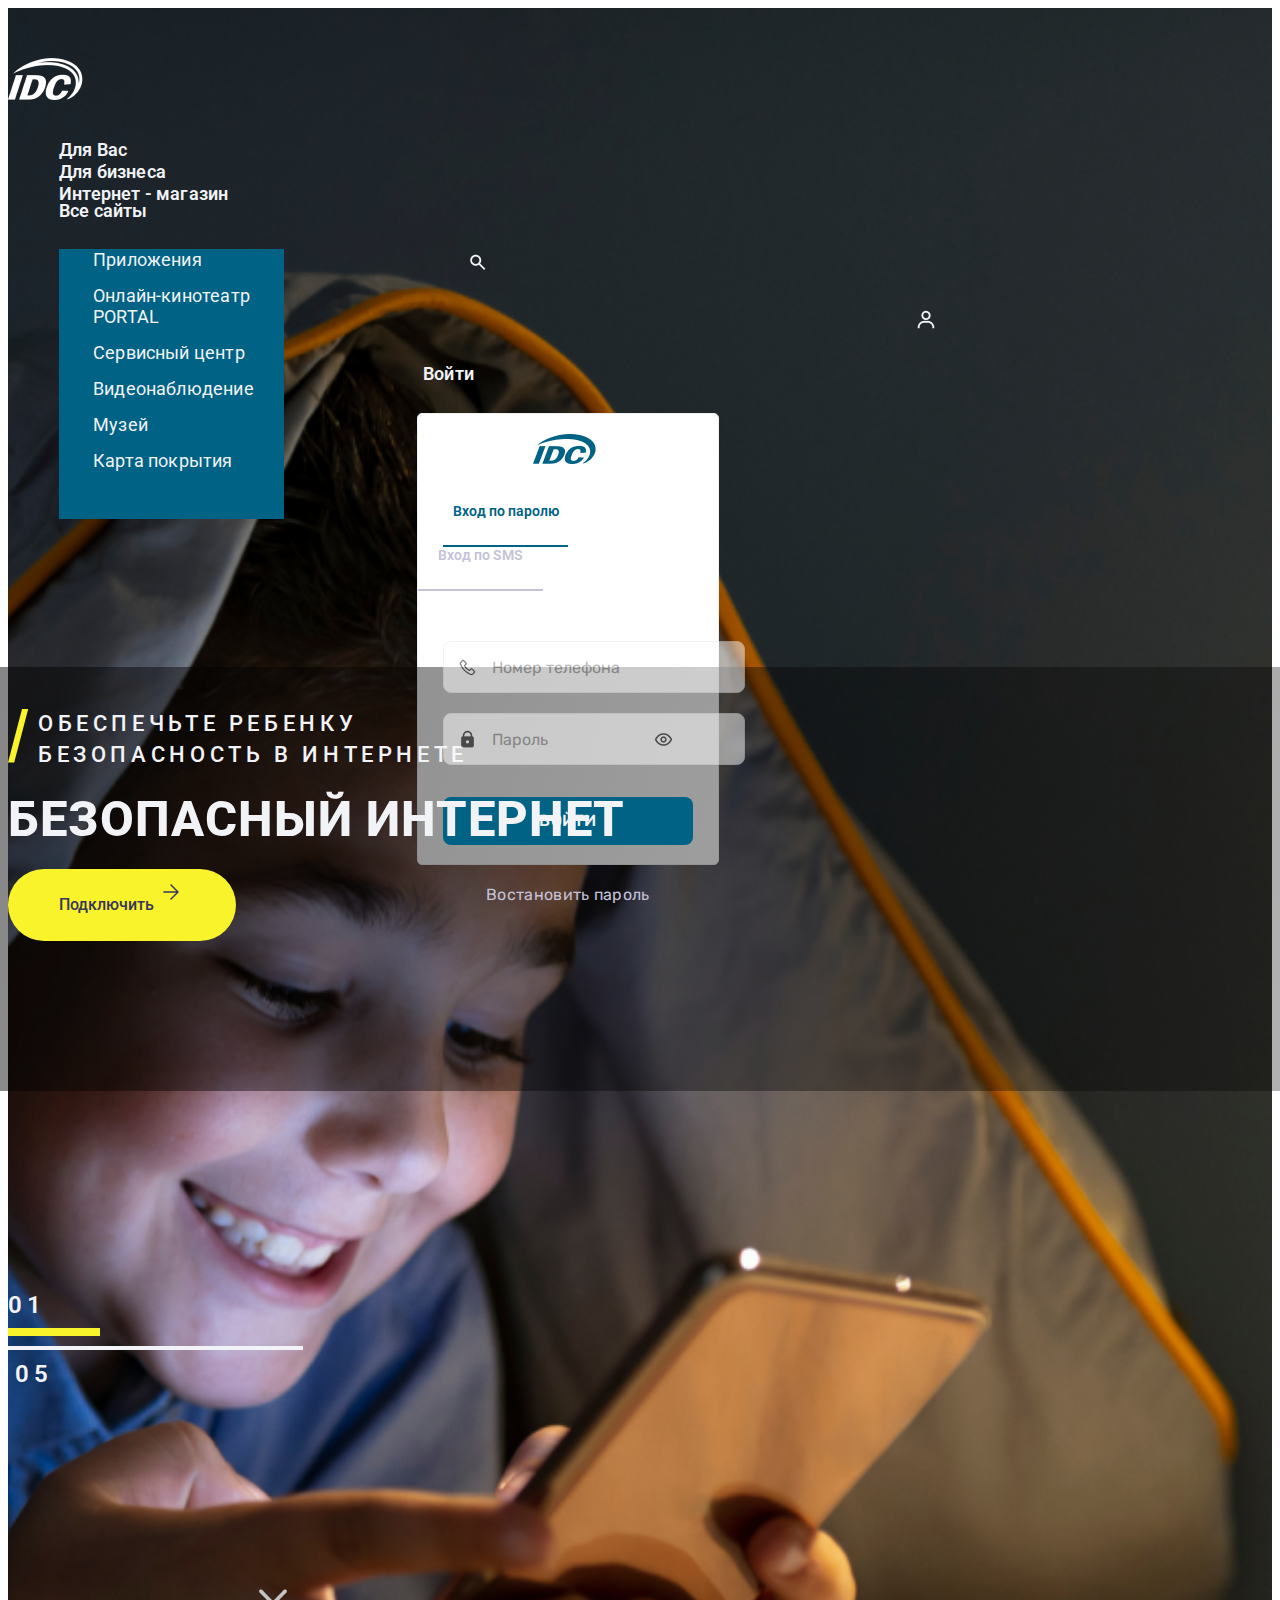
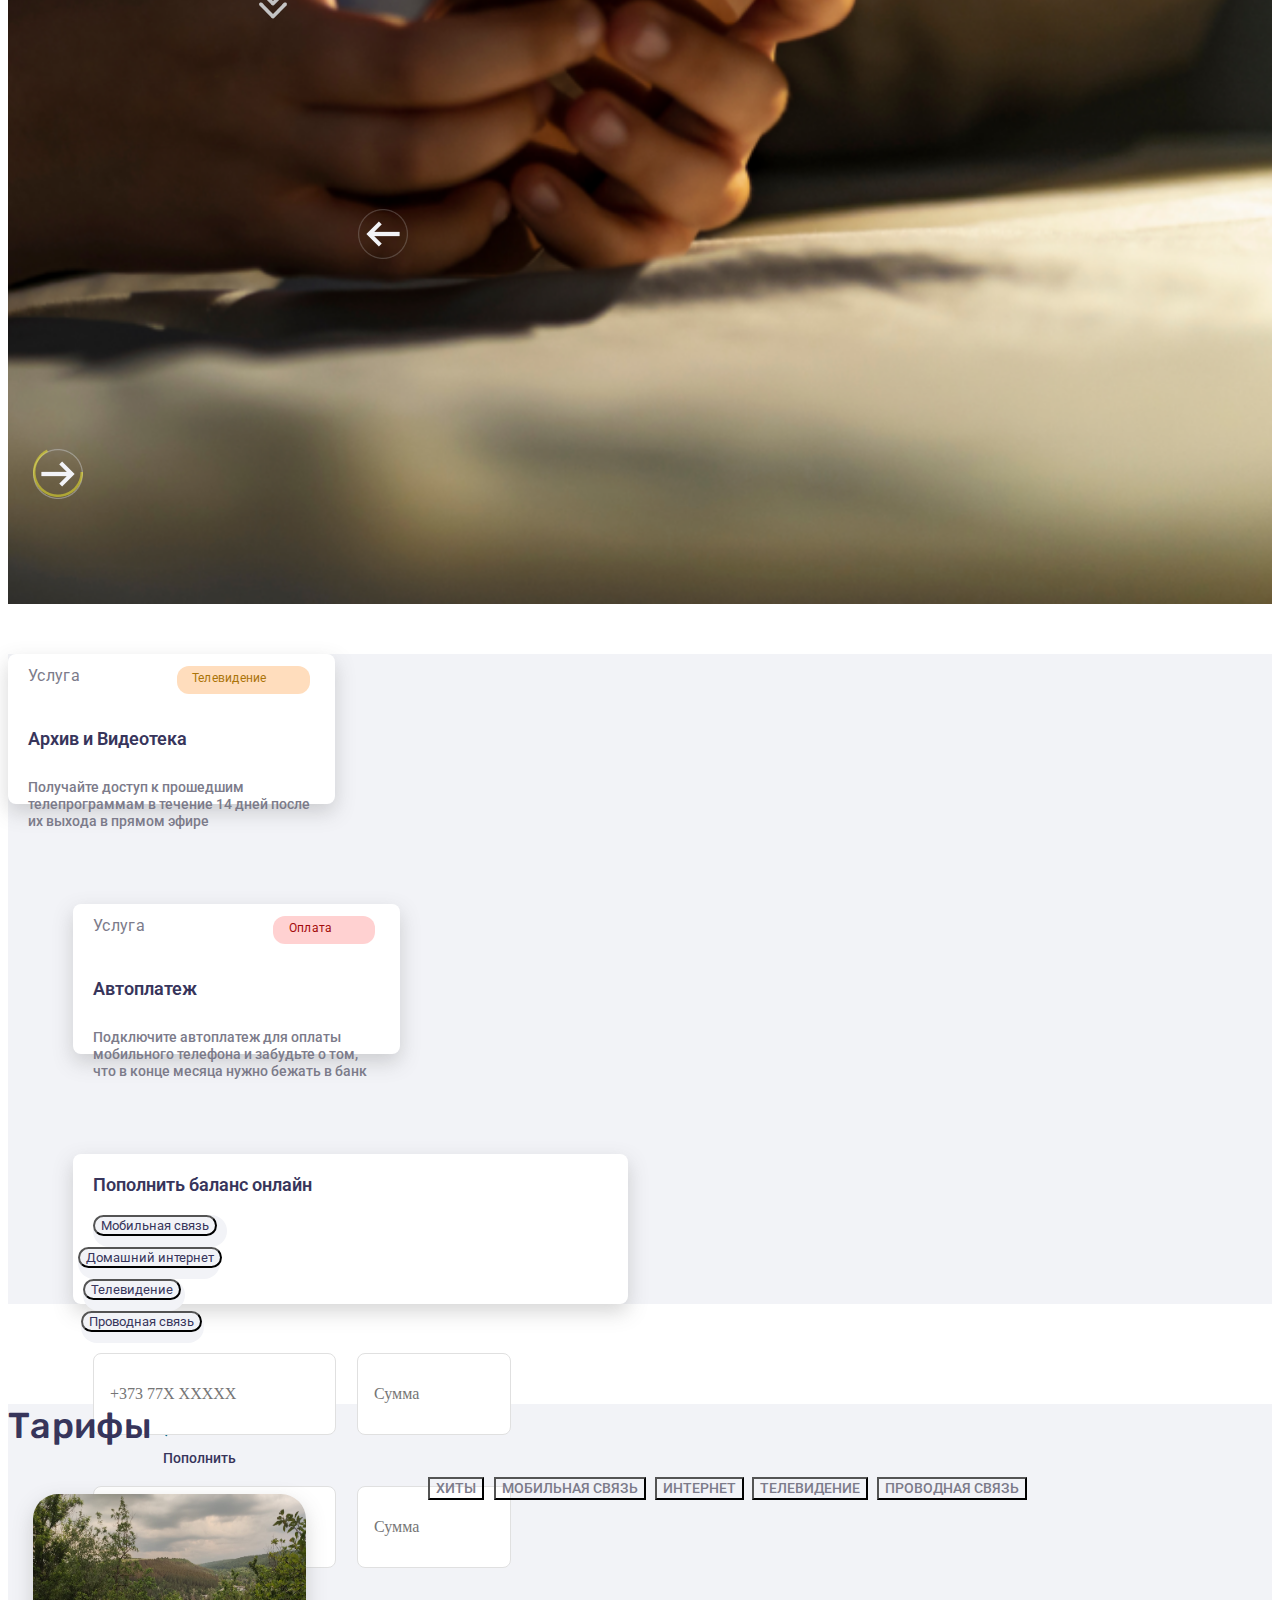
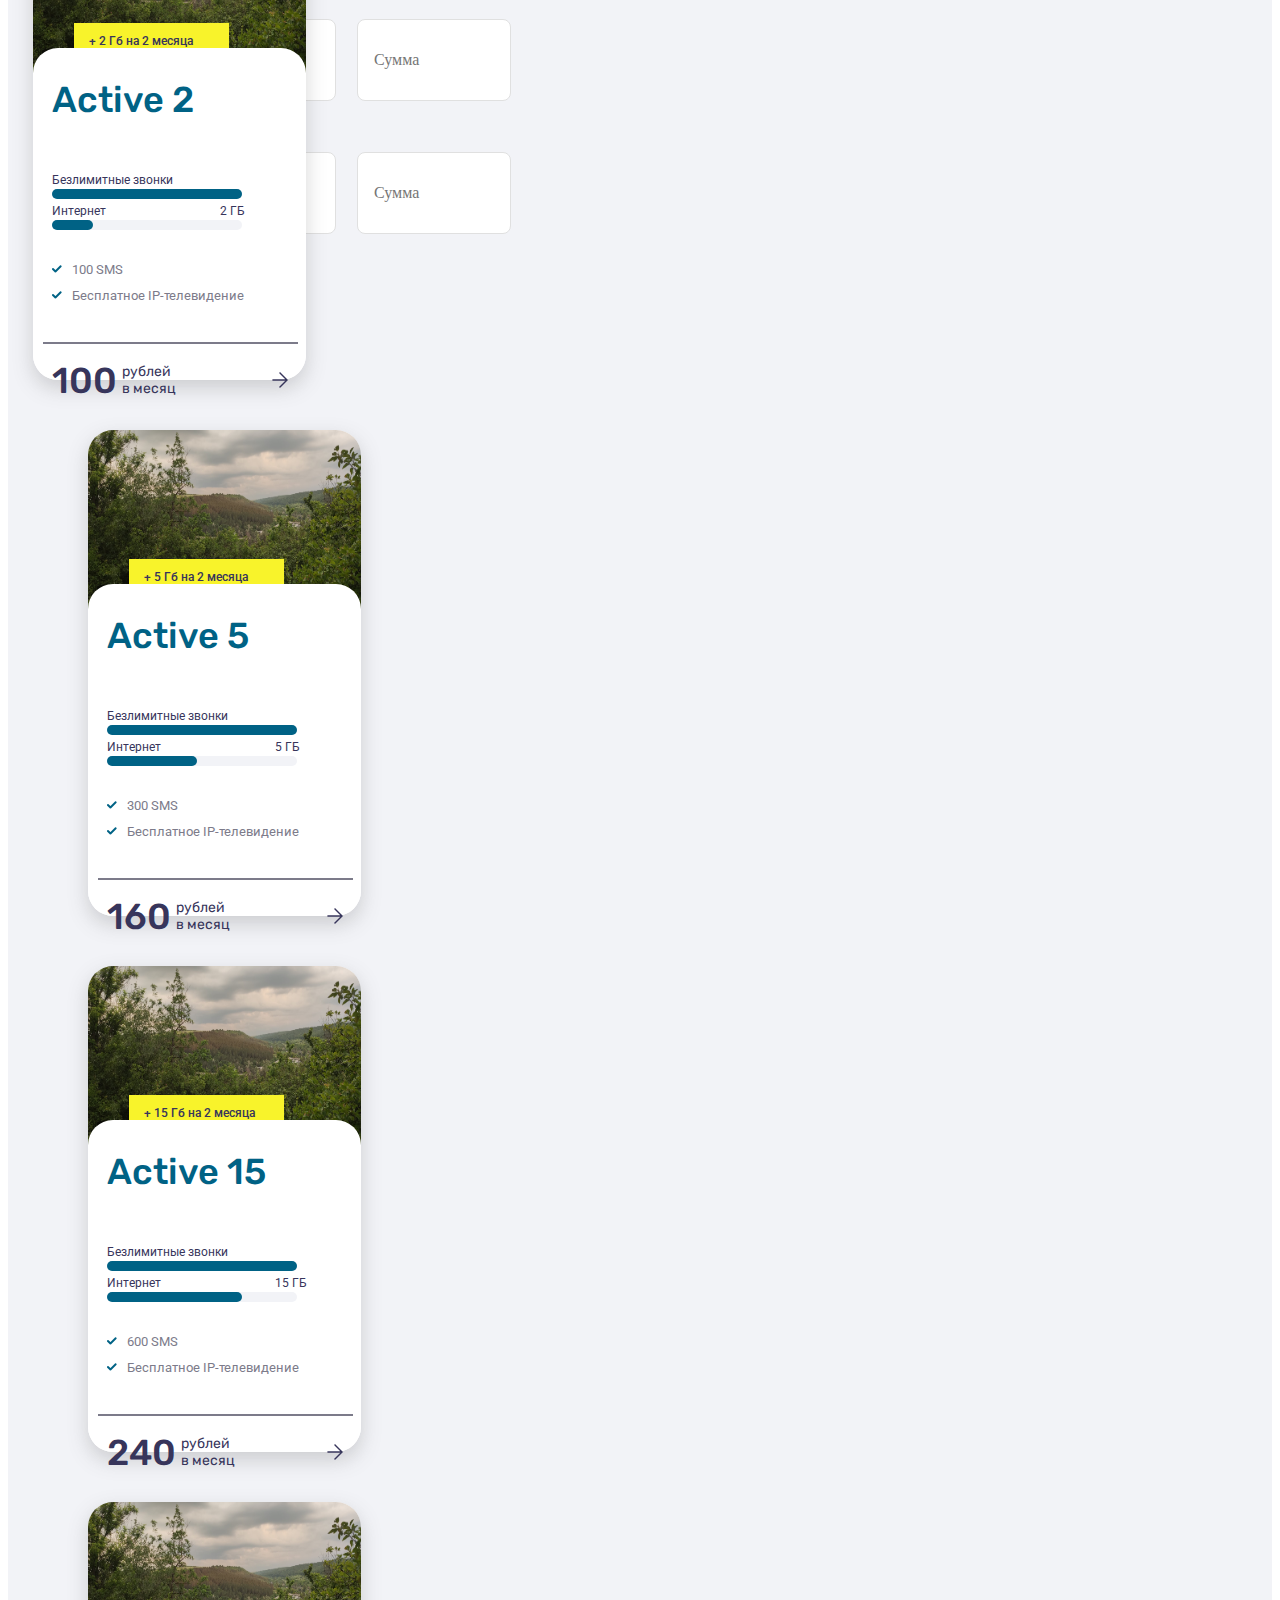
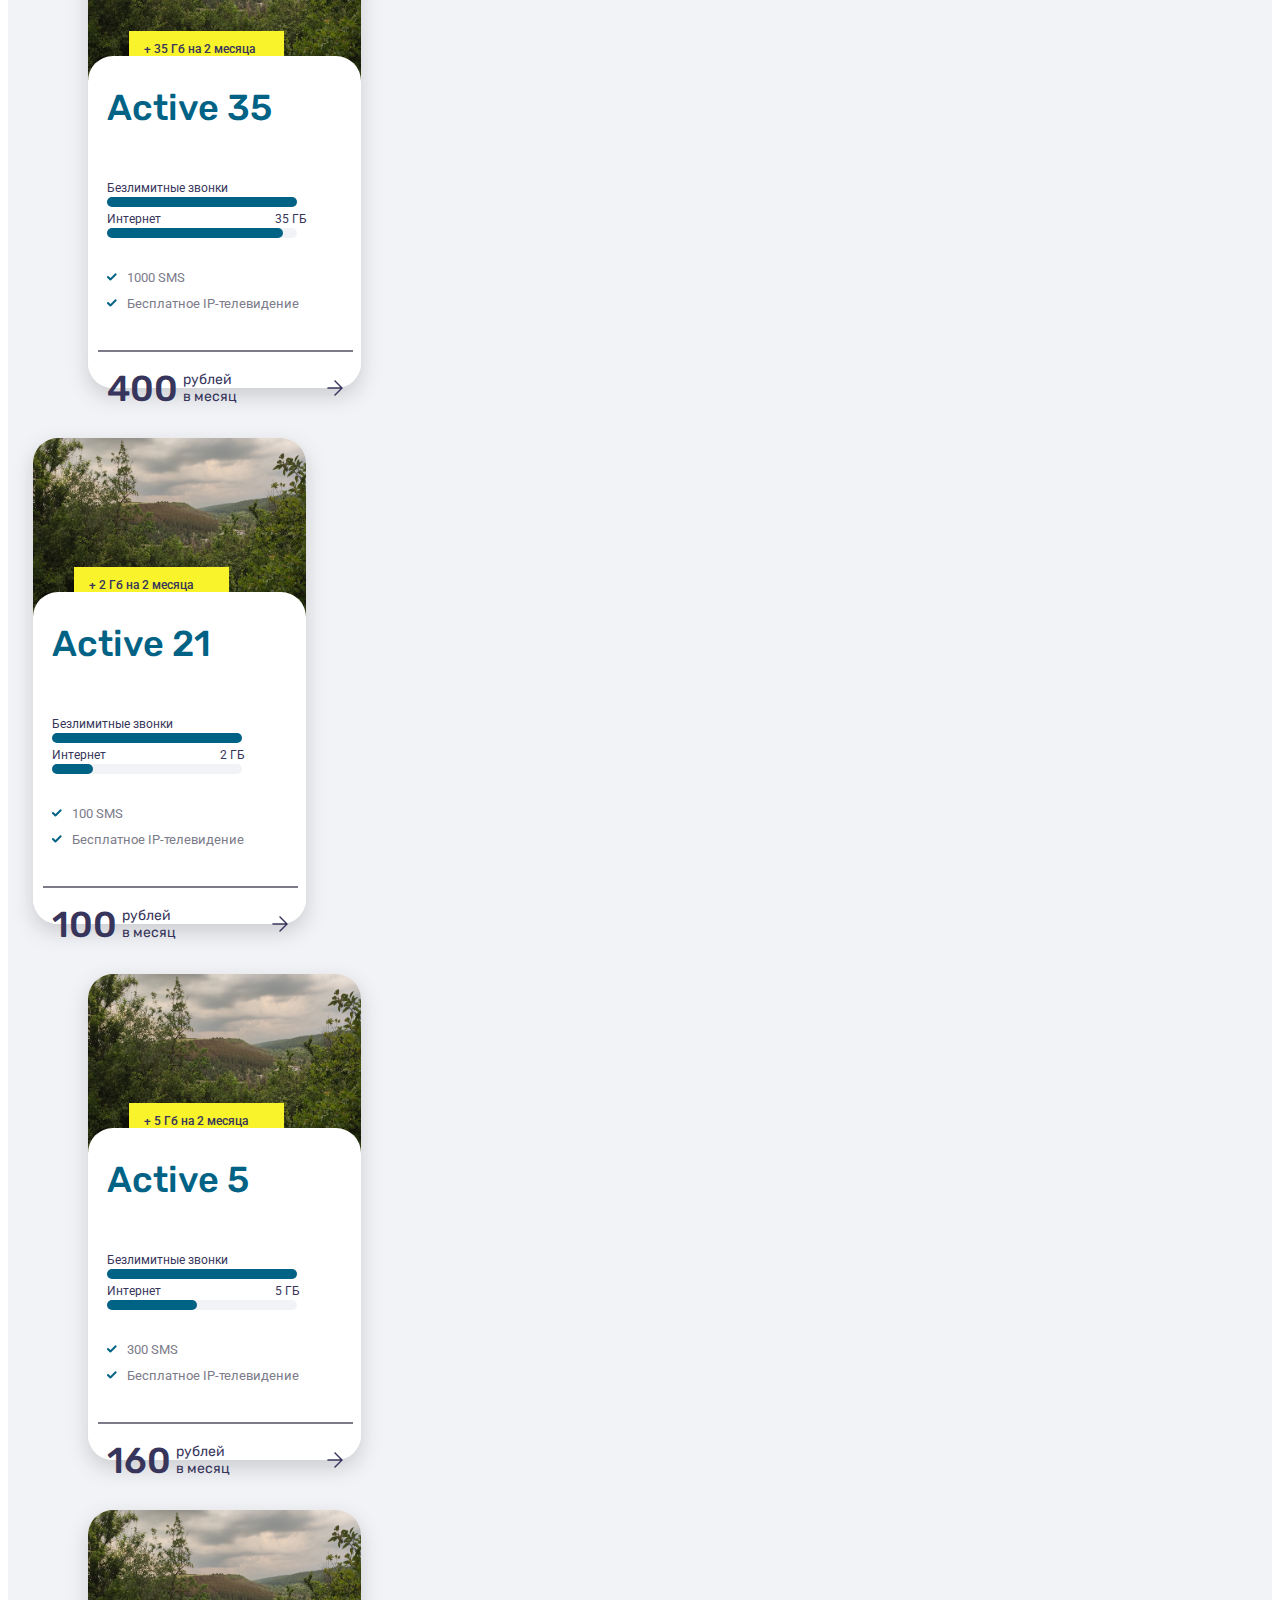
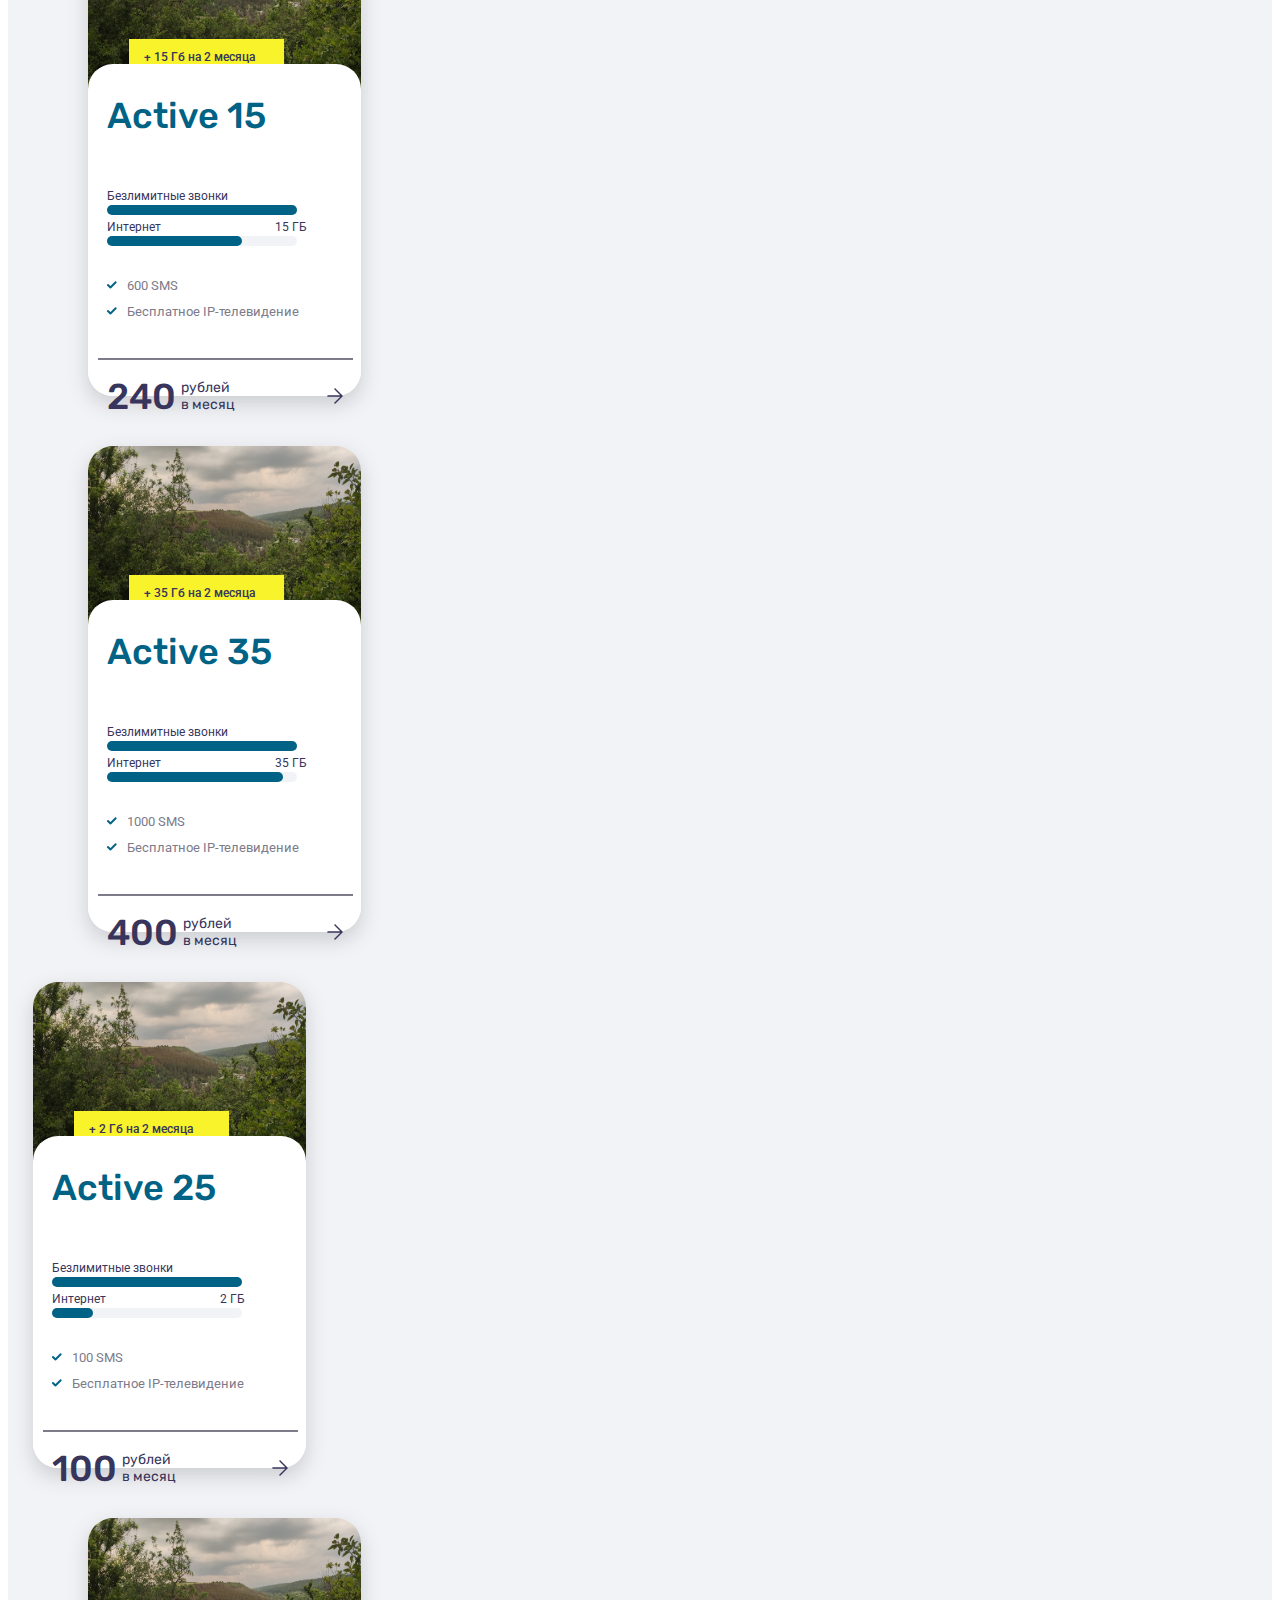
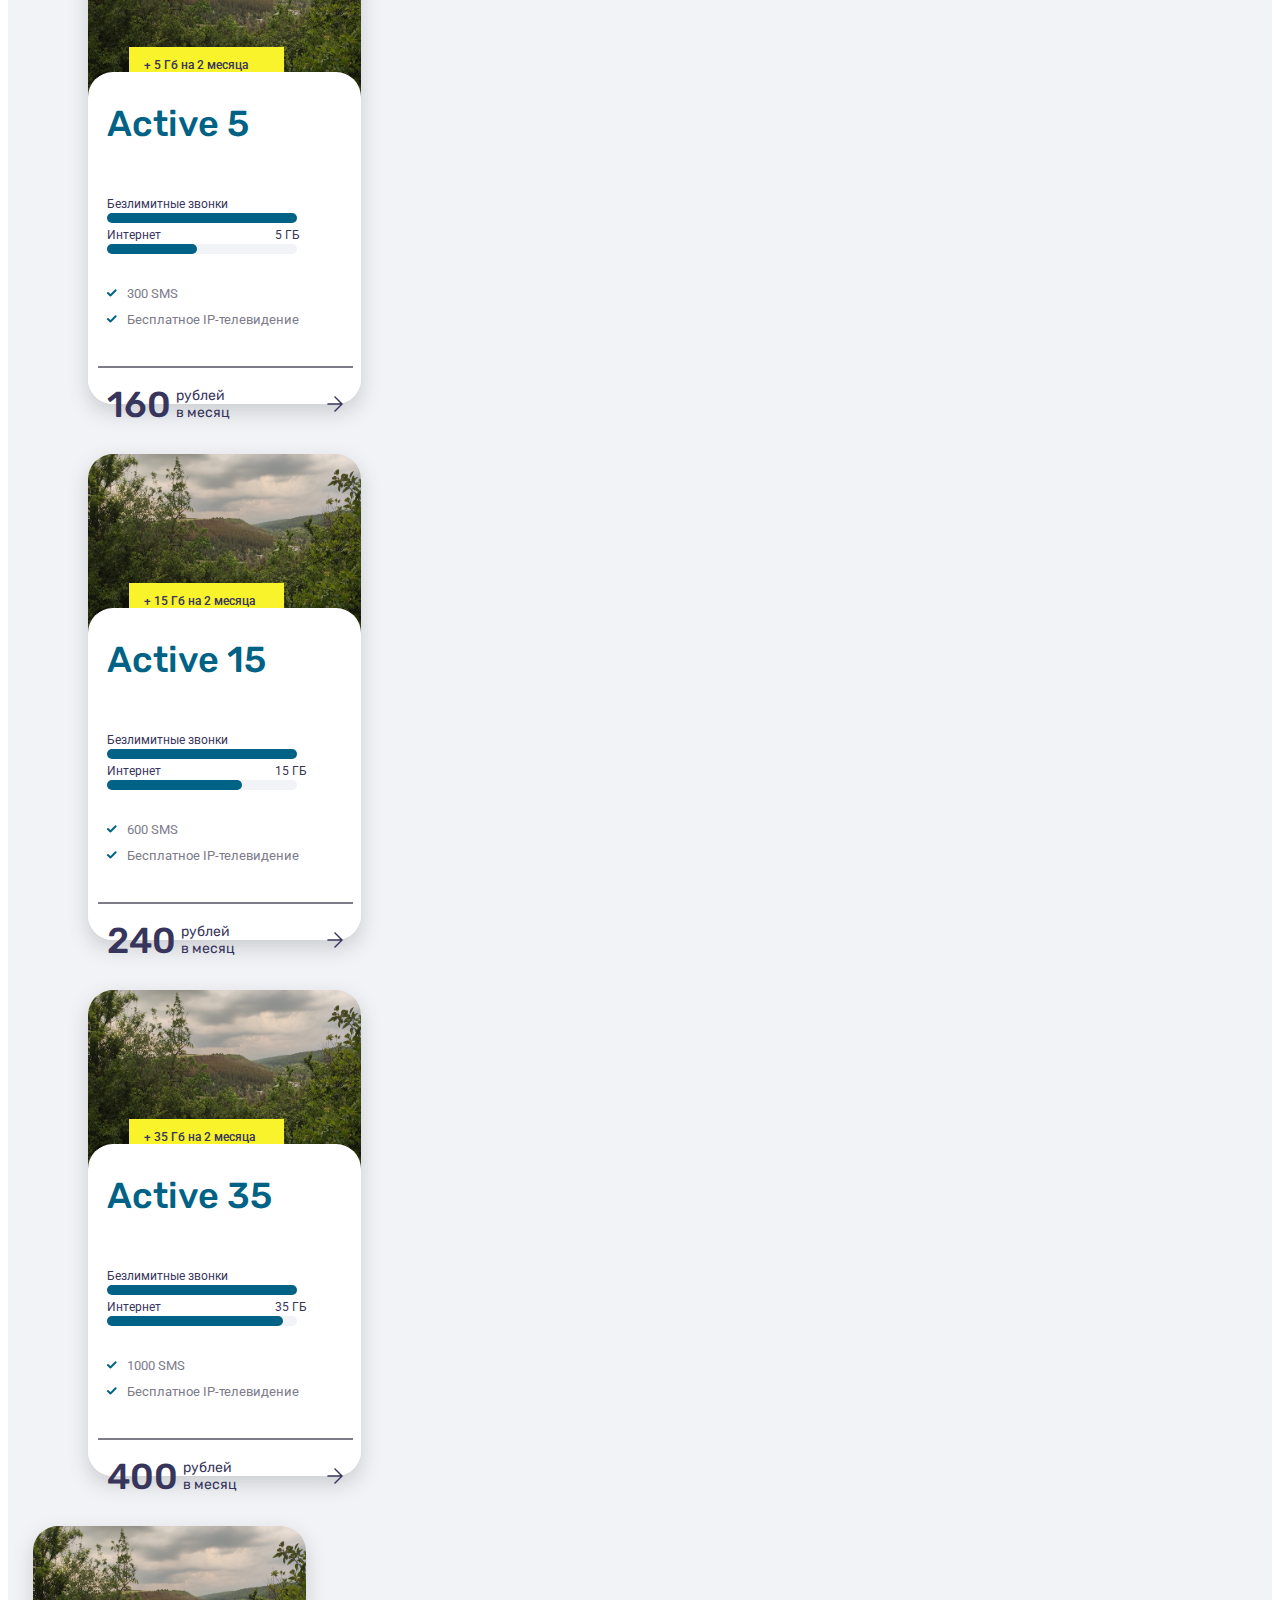
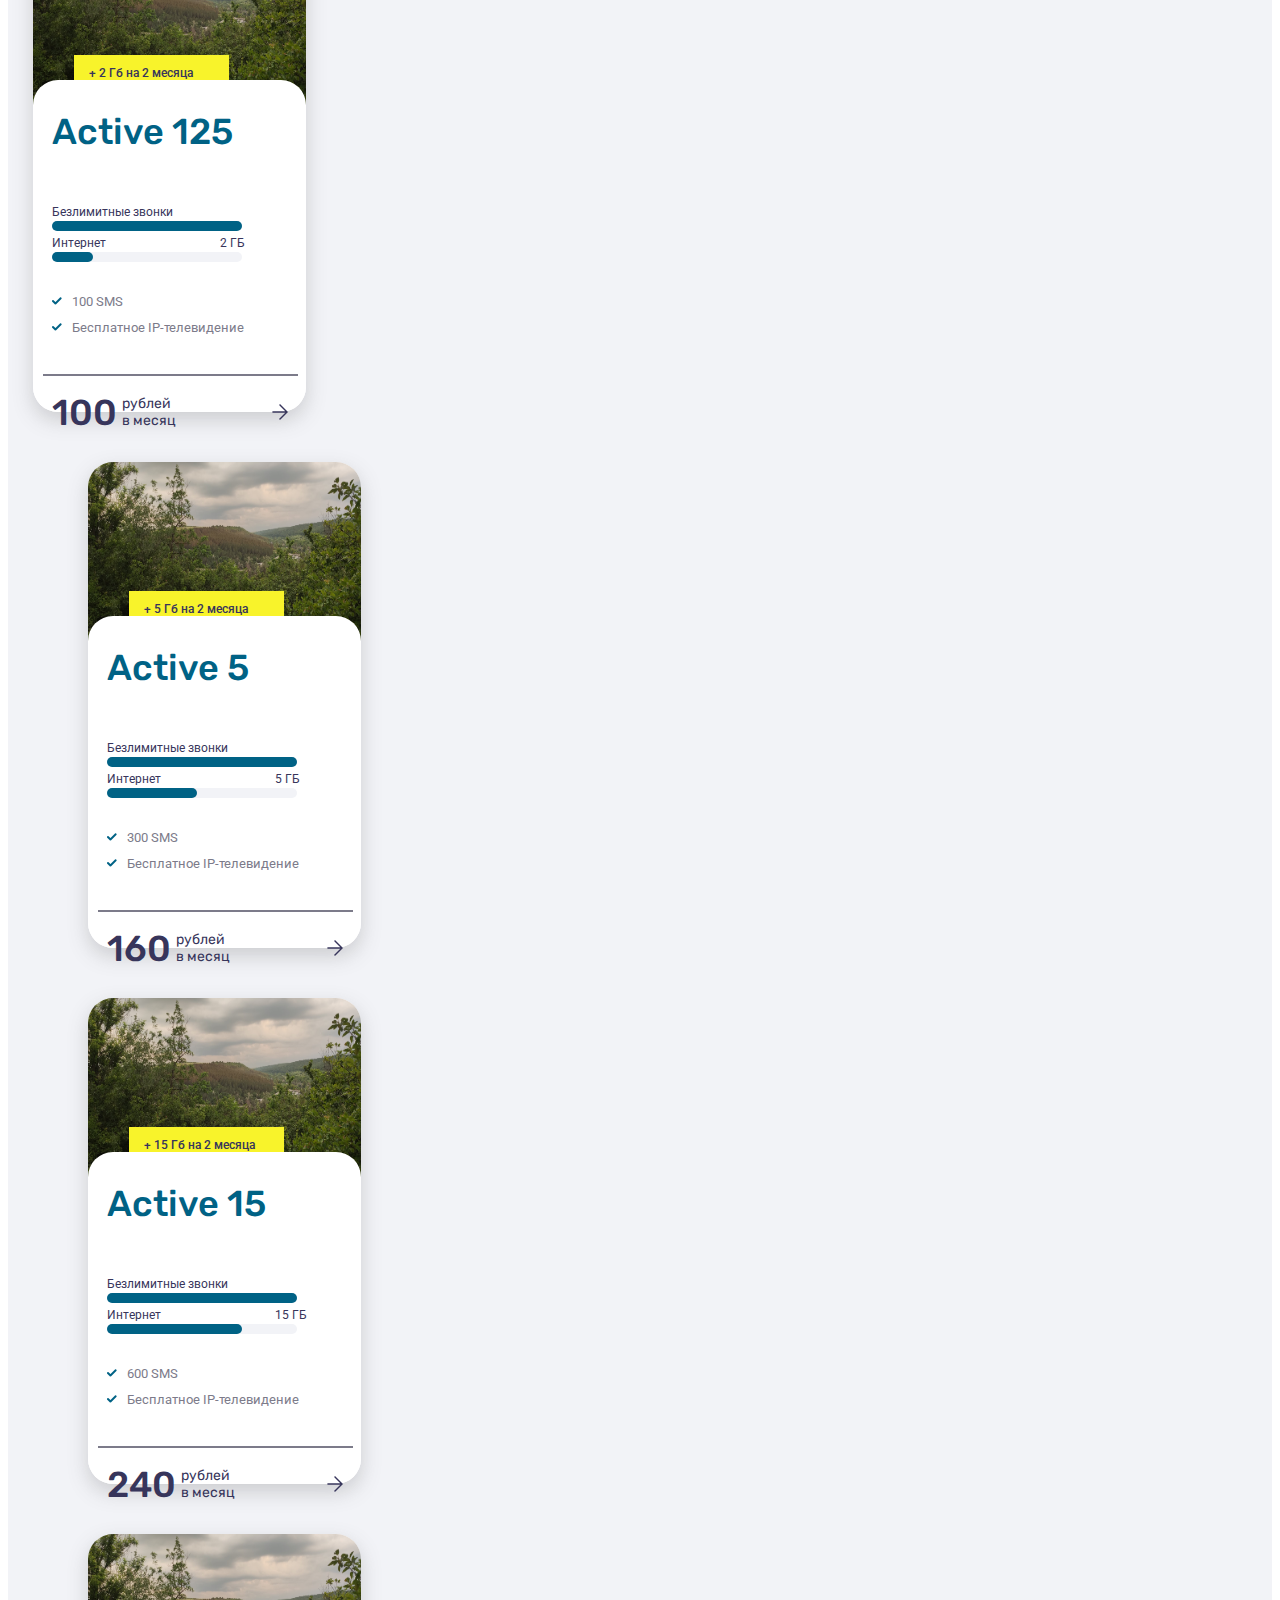
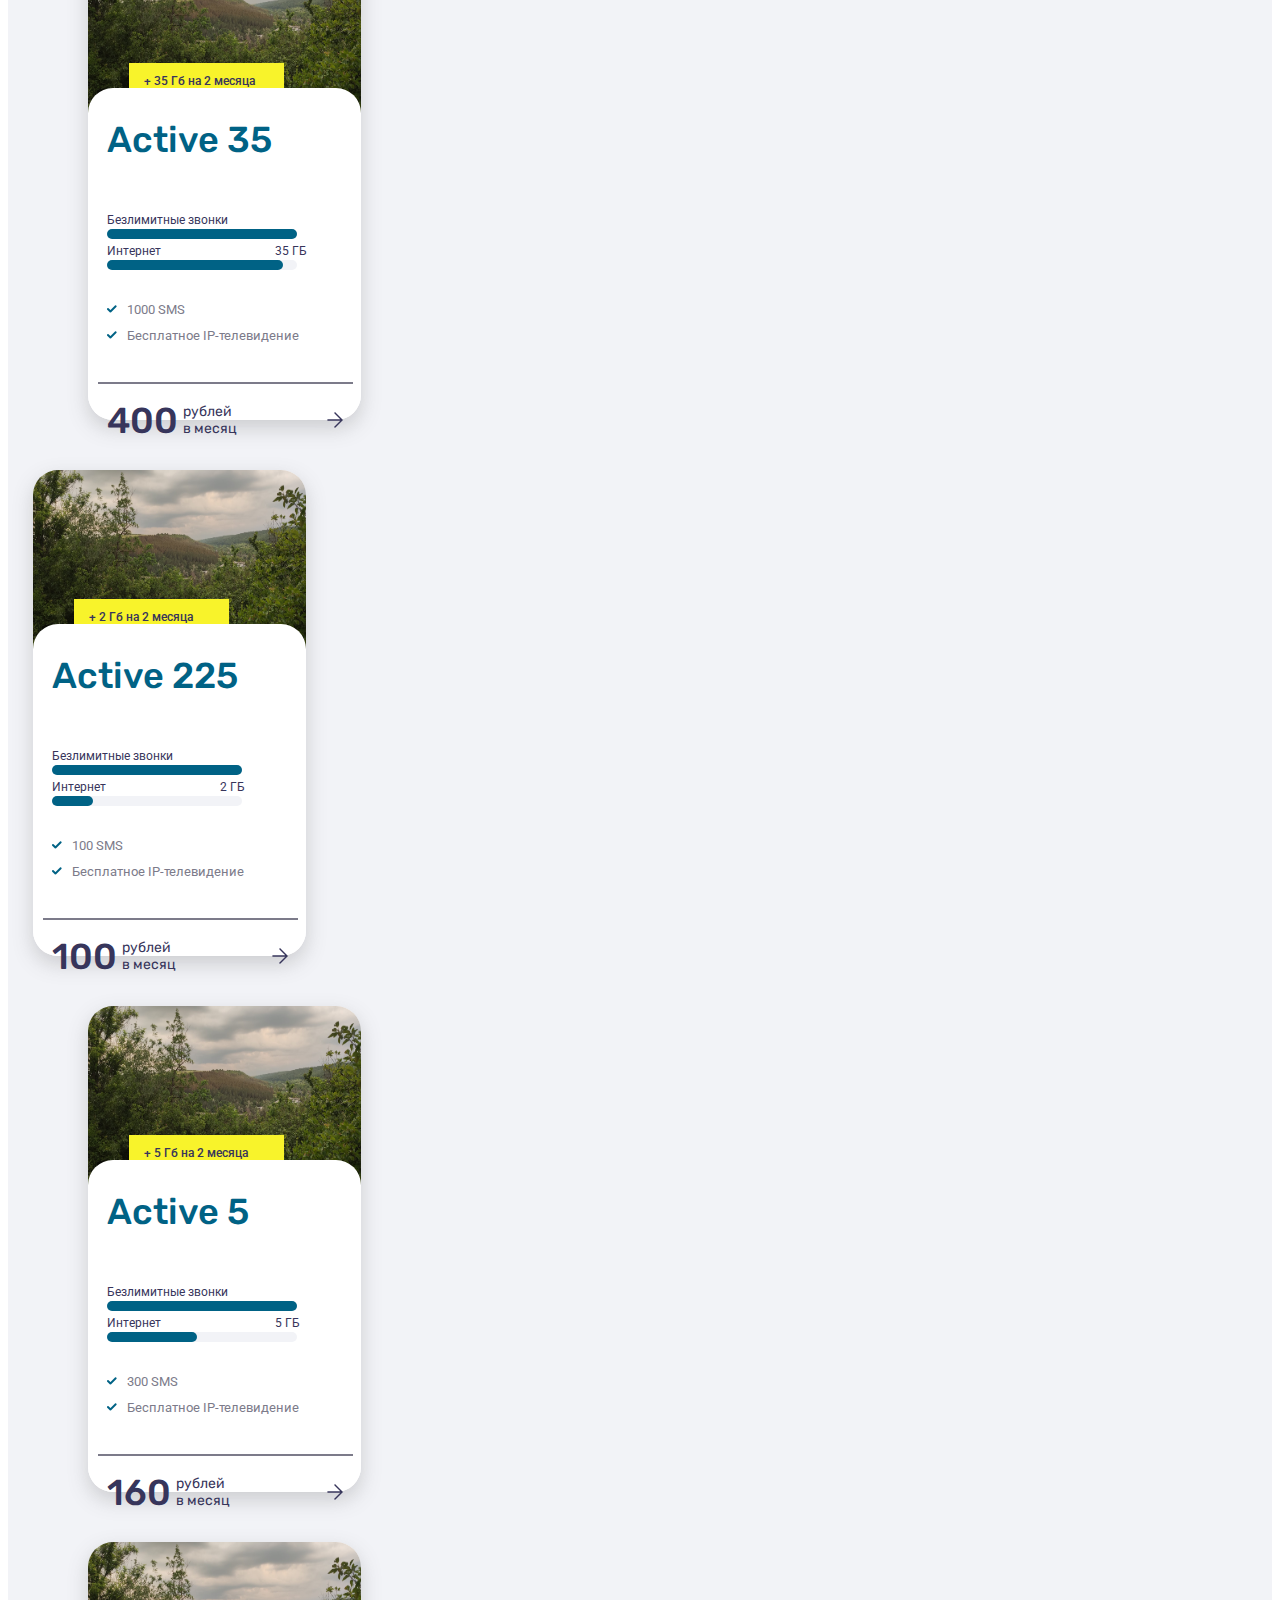
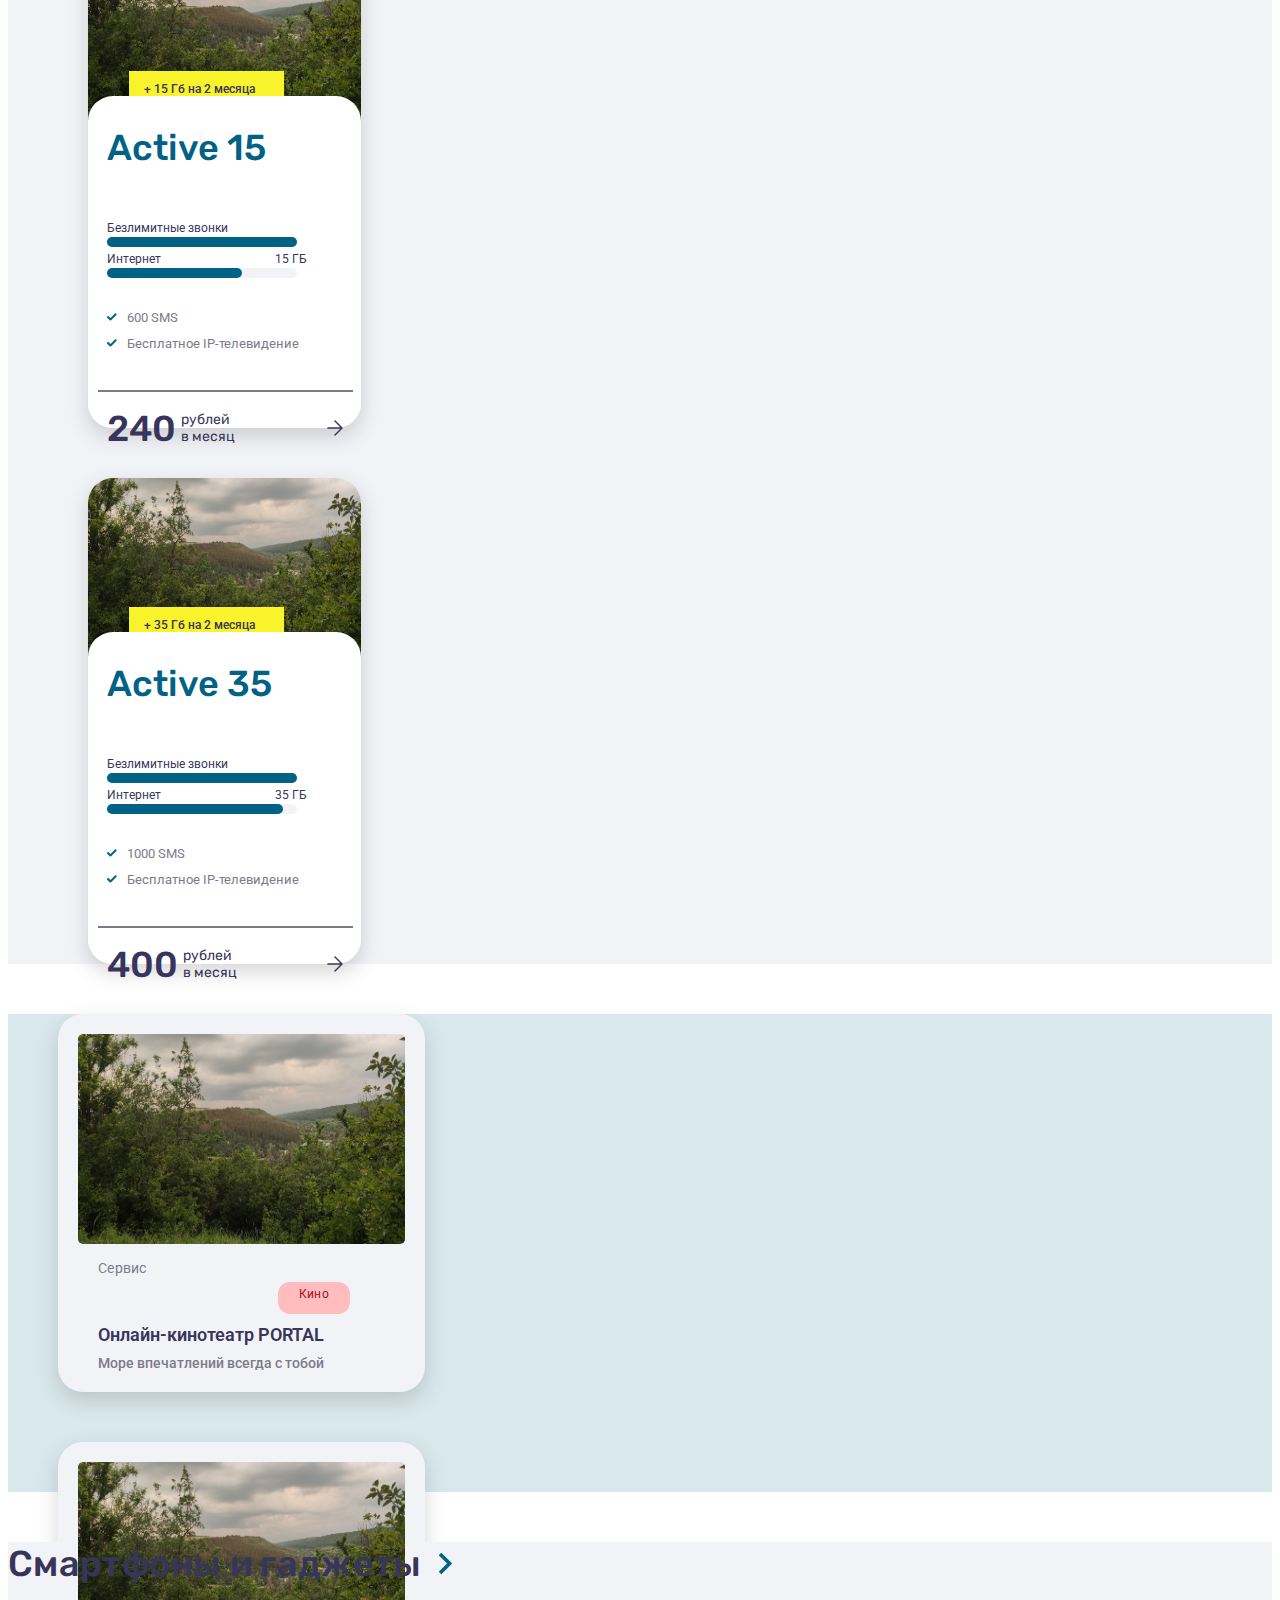
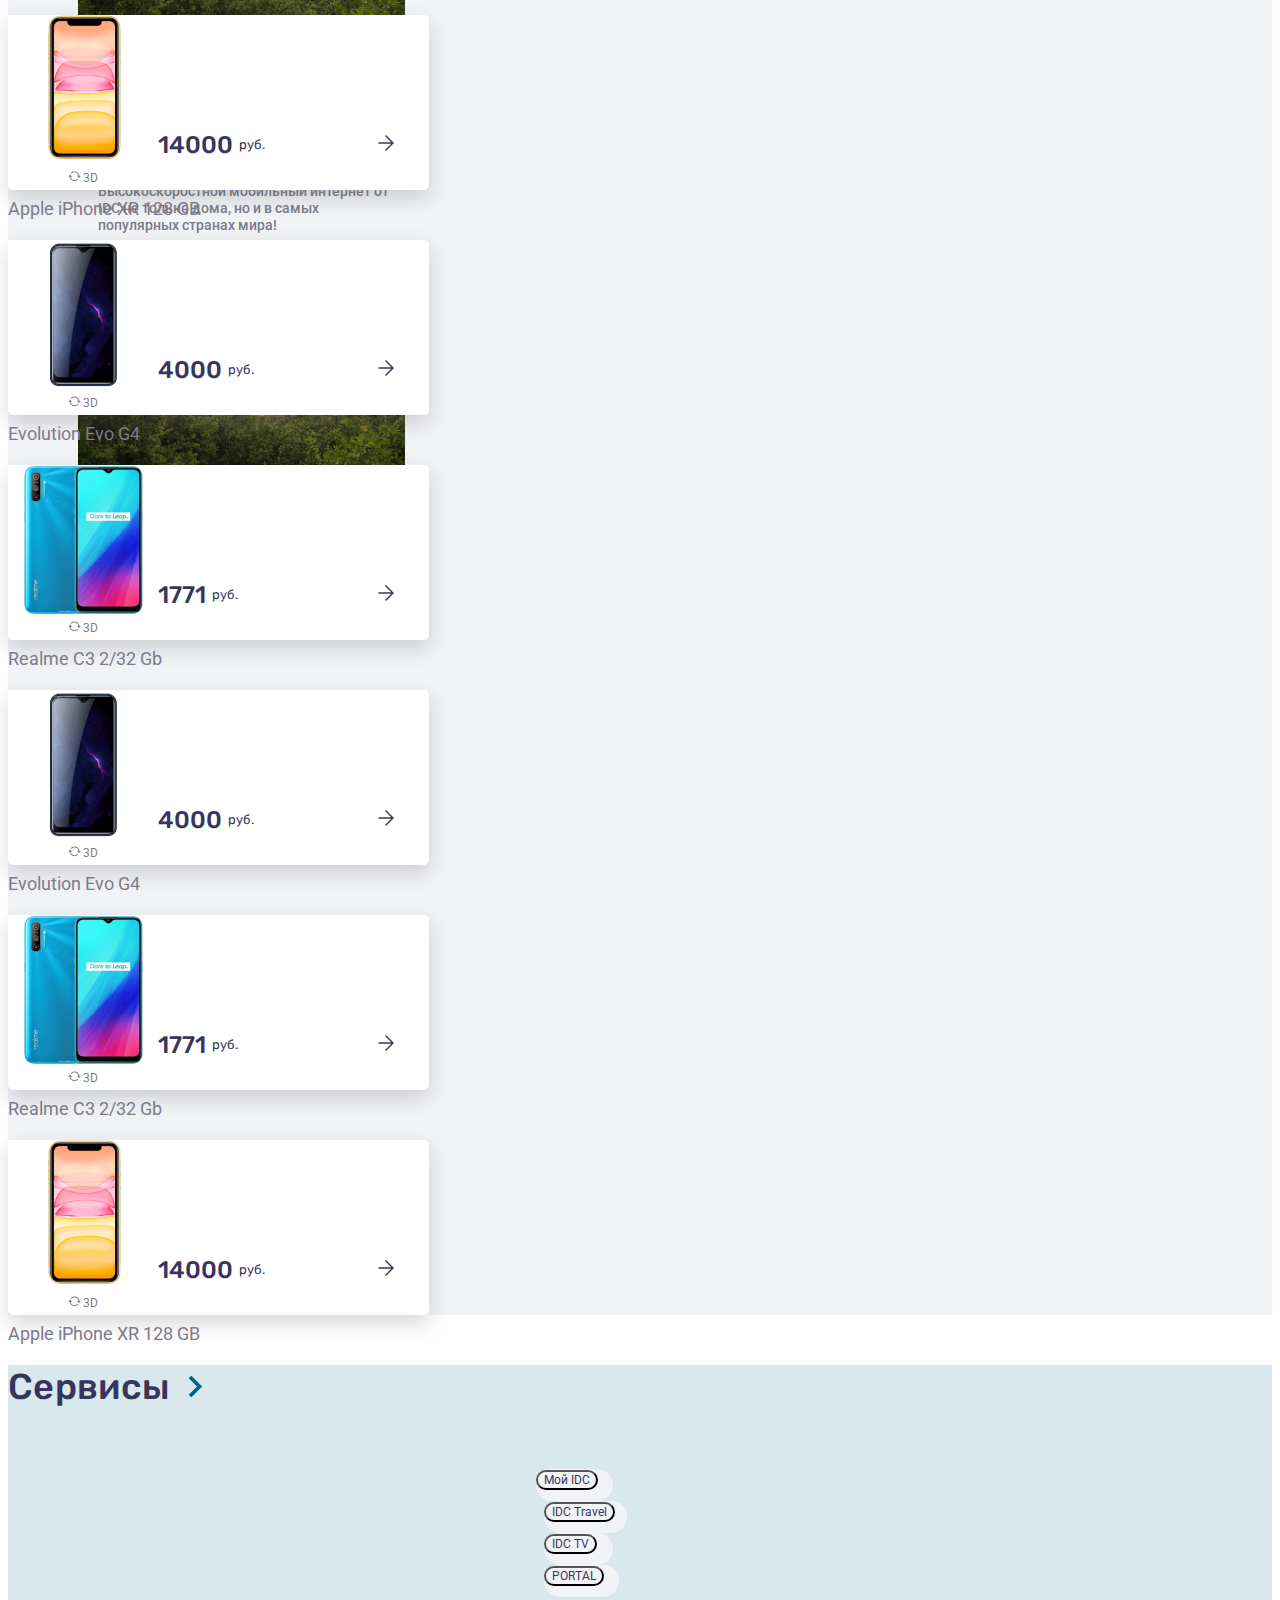
<file: index.html>
<!DOCTYPE html>
<html lang="en">

<head>
    <meta charset="UTF-8">
    <meta http-equiv="X-UA-Compatible" content="IE=edge">
    <meta name="viewport" content="width=device-width, initial-scale=1.0">
    <title>IDC</title>
    <!-- CSS only -->
    <link href="https://cdn.jsdelivr.net/npm/bootstrap@5.0.1/dist/css/bootstrap.min.css" rel="stylesheet"
        integrity="sha384-+0n0xVW2eSR5OomGNYDnhzAbDsOXxcvSN1TPprVMTNDbiYZCxYbOOl7+AMvyTG2x" crossorigin="anonymous">
    <link rel="stylesheet" href="css/Style.css">
</head>

<body>
    <header id="header" class="header">
        <div class="container">
            <div class="row">
                <div class="col-lg-3">
                    <img class="logo" src="image/logo1.png" alt="">
                </div>
                <div class="col-lg-4 ">
                    <nav>
                        <ul class="menu d-flex ">
                            <li class="menu__item"> <a href=""> Для Вас </a></li>
                            <li class="menu__item"> <a href=""> Для бизнеса </a></li>
                            <li class="menu__item"> <a href=""> Интернет - магазин </a></li>
                            <li class="menu__itemm">

                                <div class="dropdown">
                                    <a class="btn btn-secondary dropdown-toggle btndrop" href="#" role="button"
                                        id="dropLink" data-bs-toggle="dropdown">
                                        Все сайты
                                    </a>

                                    <ul class="dropdown-menu" aria-labelledby="dropdownMenuLink">
                                        <li class="droplili"><a class="dropitem" href="#">Приложения</a></li>
                                        <li class="droplili"><a class="dropitem" href="#">Онлайн-кинотеатр <br>
                                                PORTAL</a></li>
                                        <li class="droplili"><a class="dropitem" href="#">Сервисный центр</a></li>
                                        <li class="droplili"><a class="dropitem" href="#">Видеонаблюдение</a></li>
                                        <li class="droplili"><a class="dropitem" href="#">Музей</a></li>
                                        <li class="droplili"><a class="dropitem" href="#">Карта покрытия</a></li>
                                    </ul>
                                </div>

                            </li>
                        </ul>
                    </nav>
                </div>

                <div class="col-lg-5 ">

                    <div class="menu2 d-flex ">
                        <div class="menu__item">
                            <div class="menu__alt01">
                                <button id="searchbtnn" class="menu__alt03btn">
                                <div class="menu__icon01">
                                    <img src="image/icons/search.png" alt="search">
                                </div>
                                </button>
                            </div>
                        </div>
                        <div class="menu__item">
                            <div class="menu__alt02">
                                <div class="menu__icon02">
                                    <img class="imagenav d-flex" src="image/icons/user.png" alt="user">
                                </div>
                            </div>
                        </div>

                        <div class="menu__item  usercome">
                            <div class="btn-group ">
                                <button class="btn btn-secondary dropdown-toggle btndrop" href="#" role="button"
                                    id="dropLink" data-bs-toggle="dropdown">
                                    Войти
                                </button>
                                <div class="dropdown-menu dropdown-menu-lg-end usercomedropp">
                                    <img src="image/logo22.png" class="usercomedropplogo" alt="">
                                    <div class="usercomedropptype d-flex">
                                        <div class="usercomedropptype1">Вход по паролю</div>
                                        <div class="usercomedropptype2">Вход по SMS</div>
                                    </div>
                                    <form class="usercomedropplogin" action="">
                                        <input class="usercomedropploginphone" type="text" name="phone"
                                            placeholder="Номер телефона">
                                        <input class="usercomedropploginphone2" type="text" name="phone"
                                            placeholder="Пароль">
                                        <button class="usercomedropploginbtn" type="submit">войти</button>
                                    </form>
                                    <div class="usercomedropploginreset">Востановить пароль</div>
                                </div>
                            </div>
                        </div>

                        <div class="menu__item">
                            <button id="menu__alt03btn" class="menu__alt03btn">
                                <div class="menu__alt03">
                                    <div class="menu__icon03">
                                        <div class="menu__line1"></div>
                                        <div class="menu__line2"></div>
                                        <div class="menu__line3 d-flex"></div>
                                        <div class="menu__line4 d-flex"></div>
                                    </div>
                                </div>
                            </button>
                        </div>
                    </div>
                </div>
            </div>

            <div class="row">
                <div class="col-lg-3">

                    <div class="offer">
                        <div class="text__block">
                            <div class="top__text">обеспечьте ребенку <br> безопасность в интернете</div>
                            <div class="center__text">Безопасный интернет</div>
                            <a class="linck" href="">Подключить</a>
                        </div>
                    </div>

                </div>
            </div>

            <div class="row d-flex">
                <div class="col-lg-4">
                    <div class="line__bottom d-flex">
                        <div class="chislo1">01</div>
                        <div class="yline"></div>
                        <div class="wline"></div>
                        <div class="chislo2">05</div>
                    </div>
                </div>

                <div class="col-lg-4">
                    <div class="scrollicon">

                    </div>
                </div>

                <div class="col-lg-2 d-flex">
                    <div class="scrolheader">
                        <div class="scrolheaderl">
                            <div class="scrolheaderl2">

                            </div>
                        </div>
                    </div>

                    <div class="scrolheader2">
                        <div class="scrolheader3">
                            <div class="scrollyellow">
                                <div class="scrolheaderl3">

                                </div>
                            </div>
                        </div>
                    </div>
                </div>
            </div>
        </div>
    </header>

    <!-- ///////////////////////////////////////////////////////// -->


    <header id="searchhid" class="header_search">
        <div class="hed">
            <div class="container">
                <div class="row">
                    <div class="col-lg-3">
                        <div class="headername headernamem">Поиск</div>
                    </div>
                    <div class="col-lg-3">
                        <button id="btnsearch" class="headernamebtn"><img src="image/icons/close_big.png" alt=""></button>
                    </div>
                </div>

                <div class="row">
                    <div class="col-lg-12">
                        <input class="search22" type="text" placeholder="Введите запрос">
                    </div>
                </div>
                <div class="row">
                    <div class="col-lg-3">
                        <div class="ulname uldopbot4 ">Результат поиска</div>
                        <div class="d-flex">
                            <ul class="ulelement ulelementsearch">
                                <li class="li_item"> <a class="li_item_list" href="">Тарифы</a> </li>
                                <li class="li_item"> <a class="li_item_list" href="">Мобильный интернет</a></li>
                                <li class="li_item"> <a class="li_item_list" href="">Роуминг</a> </li>
                                <li class="li_item"> <a class="li_item_list" href="">Услуги</a> </li>
                            </ul>
                            <ul class="ulelement ulelementsearch">
                                <li class="li_item"> <a class="li_item_list" href="">Тарифы</a> </li>
                                <li class="li_item"> <a class="li_item_list" href="">Мобильный интернет</a></li>
                                <li class="li_item"> <a class="li_item_list" href="">Роуминг</a> </li>
                                <li class="li_item"> <a class="li_item_list" href="">Услуги</a> </li>
                            </ul>
                        </div>
                    </div>
                </div>
            </div>
        </div>
        </div>
    </header>


    <header id="menuhid" class="header_menu">
        <div class="hed">
            <div class="container">
                <div class="row">
                    <div class="col-lg-3">
                        <div class="headername">Меню сайта</div>
                    </div>
                    <div class="col-lg-3">
                        <button id="btnmenu" class="headernamebtn"><img src="image/icons/close_big.png" alt=""></button>
                    </div>
                </div>
                <div class="row">
                    <div class="col-lg-3">
                        <div class="ulname uldopbot1">Мобильная связь</div>
                        <ul class="ulelement">
                            <li class="li_item"> <a class="li_item_list" href="">Тарифы</a> </li>
                            <li class="li_item"> <a class="li_item_list" href="">Мобильный интернет</a> </li>
                            <li class="li_item"> <a class="li_item_list" href="">Роуминг</a> </li>
                            <li class="li_item"> <a class="li_item_list" href="">Услуги</a> </li>
                        </ul>
                    </div>

                    <div class="col-lg-3">
                        <div class="ulname uldopbot2">Интернет и ТВ</div>
                        <ul class="ulelement">
                            <li class="li_item"> <a class="li_item_list" href="">Домашний интернет</a> </li>
                            <li class="li_item"> <a class="li_item_list" href="">Тарифы IPTV</a> </li>
                            <li class="li_item"> <a class="li_item_list" href="">Услуги</a> </li>

                        </ul>
                    </div>

                    <div class="col-lg-3">
                        <div class="ulname uldopbot3">Цифровое ТВ</div>
                        <ul class="ulelement">
                            <li class="li_item"> <a class="li_item_list" href="">Тарифы DVB-C</a> </li>
                            <li class="li_item"> <a class="li_item_list" href="">Тарифы DVB-T2</a> </li>
                            <li class="li_item"> <a class="li_item_list" href="">Услуги</a> </li>

                        </ul>
                    </div>

                    <div class="col-lg-3">
                        <div class="ulname uldopbot4">Проводная связь</div>
                        <ul class="ulelement">
                            <li class="li_item"> <a class="li_item_list" href="">Тарифы</a> </li>
                            <li class="li_item"> <a class="li_item_list" href="">Междугородная и международная связь</a>
                            </li>
                            <li class="li_item"> <a class="li_item_list" href="">Услуги</a> </li>
                            <li class="li_item"> <a class="li_item_list" href="">Телефония по “Оптике”</a> </li>

                        </ul>
                    </div>

                    <div class="col-lg-3">
                        <div class="ulname uldopbot5">Акции и новинки</div>
                        <ul class="ulelement">
                            <li class="li_item"> <a class="li_item_list" href="">Акции</a> </li>
                            <li class="li_item"> <a class="li_item_list" href="">Новинки</a></li>
                        </ul>
                    </div>

                    <div class="col-lg-3">
                        <div class="ulname uldopbot6">Подключение</div>
                        <ul class="ulelement">
                            <li class="li_item"> <a class="li_item_list" href="">Мобильная связь</a> </li>
                            <li class="li_item"> <a class="li_item_list" href="">Домашний интернет и ТВ</a></li>
                            <li class="li_item"> <a class="li_item_list" href="">ЦТВ</a> </li>
                            <li class="li_item"> <a class="li_item_list" href="">Проводная связь</a></li>
                        </ul>
                    </div>

                    <div class="col-lg-3">
                        <div class="ulname uldopbot7">Оплата</div>
                        <ul class="ulelement">
                            <li class="li_item"> <a class="li_item_list" href="">Пополнение счета</a> </li>
                            <li class="li_item"> <a class="li_item_list" href="">Денежный перевод </a></li>
                        </ul>
                    </div>

                    <div class="col-lg-3">
                        <div class="ulll uldopbot8">Смартфоны и гаджеты</div>
                        <ul class="ulelement">
                            <li class="li_item"> <a class="li_item_list" href="">Смартфоны</a> </li>
                            <li class="li_item"> <a class="li_item_list" href="">Планшеты</a></li>
                            <li class="li_item"> <a class="li_item_list" href="">IPTV приставки</a> </li>
                            <li class="li_item"> <a class="li_item_list" href="">Декодеры</a></li>
                            <li class="li_item"> <a class="li_item_list" href="">Акссесуары</a></li>
                        </ul>
                    </div>

                    <div class="col-lg-3">
                        <div class="ulname uldopbot9">Поддержка</div>
                        <ul class="ulelement">
                            <li class="li_item"> <a class="li_item_list" href="">Мобильная связь и интернет</a> </li>
                            <li class="li_item"> <a class="li_item_list" href="">Роуминг и межгород</a></li>
                            <li class="li_item"> <a class="li_item_list" href="">Домашний Интернет и IPTV</a> </li>
                            <li class="li_item"> <a class="li_item_list" href="">Цифровое телевидениеы</a></li>
                            <li class="li_item"> <a class="li_item_list" href="">Домашний телефон</a></li>
                        </ul>
                    </div>

                    <div class="col-lg-3">
                        <br><br><br>
                        <ul class="ulelement">
                            <li class="li_item"> <a class="li_item_list" href="">Оплата счета и тарифы</a> </li>
                            <li class="li_item"> <a class="li_item_list" href="">Телефонная справочная служба</a></li>
                            <li class="li_item"> <a class="li_item_list" href="">Сервисный центр</a> </li>
                            <li class="li_item"> <a class="li_item_list" href="">Полезная информация</a></li>
                        </ul>
                    </div>
                </div>
            </div>
        </div>
    </header>

    <section class="refill">
        <div class="container d-flex">

            <div class="row">
                <div class="col-lg-4">
                    <div class="Card">
                        <div>
                            <div class="text1">Услуга</div>
                            <div class="text2">Телевидение</div>
                        </div>
                        <div class="text3">Архив и Видеотека</div>
                        <div class="text4">Получайте доступ к прошедшим телепрограммам в течение 14 дней после их выхода
                            в прямом эфире </div>
                    </div>
                </div>
            </div>

            <div class="row">
                <div class="col-lg-4">
                    <div class="Card oneCard">
                        <div>
                            <div class="text1">Услуга</div>
                            <div class="text2 text2red">Оплата</div>
                        </div>
                        <div class="text3">Автоплатеж</div>
                        <div class="text4">Подключите автоплатеж для оплаты мобильного телефона и забудьте о том, что в
                            конце месяца нужно бежать в банк</div>
                    </div>
                </div>
            </div>

            <div class="row">
                <div class="col-lg-4">
                    <div class="cardBalans">
                        <div class="totultext">Пополнить баланс онлайн</div>
                        <ul class="nav nav-pills mb-3  " id="pills-tab" role="tablist">
                            <li class="nav-item nav-itemqq" role="presentation">
                                <button class="nav-link  nav-linkzzz" id="pills-home-tab" data-bs-toggle="pill"
                                    data-bs-target="#pills-home" type="button" role="tab" aria-controls="pills-home"
                                    aria-selected="true">Мобильная связь</button>
                            </li>
                            <li class="nav-item nav-itemqq" role="presentation">
                                <button class="nav-link nav-linkzzz" id="pills-profile-tab" data-bs-toggle="pill"
                                    data-bs-target="#pills-profile" type="button" role="tab"
                                    aria-controls="pills-profile" aria-selected="false">Домашний
                                    интернет</button>
                            </li>
                            <li class="nav-item nav-itemqq" role="presentation">
                                <button class="nav-link nav-linkzzz" id="pills-contact-tab" data-bs-toggle="pill"
                                    data-bs-target="#pills-contact" type="button" role="tab"
                                    aria-controls="pills-contact" aria-selected="false">Телевидение</button>
                            </li>
                            <li class="nav-item nav-itemqq" role="presentation">
                                <button class="nav-link nav-linkzzz" id="pills-mobilesec-tab" data-bs-toggle="pill"
                                    data-bs-target="#pills-mobilesec" type="button" role="tab"
                                    aria-controls="pills-mobilesec" aria-selected="false">Проводная
                                    связь</button>
                            </li>
                        </ul>
                        <div class="tab-content" id="pills-tabContent">
                            <div class="tab-pane fade show active" id="pills-home" role="tabpanel"
                                aria-labelledby="pills-home-tab">
                                <form class="cardBalans__form d-flex" action="">
                                    <input class="input__card1" placeholder="+373 77X XXXXX" type="password">
                                    <input class="input__card2" placeholder="Сумма" type="number">
                                    <button type="submit" class="btn___yellow">Пополнить</button>
                                </form>
                            </div>
                            <div class="tab-pane fade" id="pills-profile" role="tabpanel"
                                aria-labelledby="pills-profile-tab">
                                <form class="cardBalans__form d-flex" action="">
                                    <input class="input__card1" placeholder="+1111" type="password">
                                    <input class="input__card2" placeholder="Сумма" type="number">
                                    <button type="submit" class="btn___yellow">Пополнить</button>
                                </form>
                            </div>
                            <div class="tab-pane fade" id="pills-contact" role="tabpanel"
                                aria-labelledby="pills-contact-tab">
                                <form class="cardBalans__form d-flex" action="">
                                    <input class="input__card1" placeholder="+222222" type="password">
                                    <input class="input__card2" placeholder="Сумма" type="number">
                                    <button type="submit" class="btn___yellow">Пополнить</button>
                                </form>
                            </div>
                            <div class="tab-pane fade" id="pills-mobilesec" role="tabpanel"
                                aria-labelledby="pills-mobilesec-tab">
                                <form class="cardBalans__form d-flex" action="">
                                    <input class="input__card1" placeholder="+3333" type="password">
                                    <input class="input__card2" placeholder="Сумма" type="number">
                                    <button type="submit" class="btn___yellow">Пополнить</button>
                                </form>
                            </div>
                        </div>
                    </div>
                </div>
            </div>

        </div>
    </section>

    <section class="tariffs">
        <div class="container">
            <div class="row">
                <div class="col-lg-3">
                    <div class="tariffs__main">Тарифы</div>
                </div>

                <div class="col-lg-4 ">
                    <ul class="nav nav-pills mb-3 tariffsul" id="pills-tab" role="tablist">
                        <li class="nav-item tariffsli" role="presentation">
                            <button class="nav-link active tariffsbtn" id="pills-Hits-tab" data-bs-toggle="pill"
                                data-bs-target="#pills-Hits" type="button" role="tab" aria-controls="pills-Hits"
                                aria-selected="true">Хиты</button>
                        </li>
                        <li class="nav-item tariffsli" role="presentation">
                            <button class="nav-link tariffsbtn" id="pills-mobileconnection-tab" data-bs-toggle="pill"
                                data-bs-target="#pills-mobileconnection" type="button" role="tab"
                                aria-controls="pills-mobileconnection" aria-selected="false">Мобильная
                                связь</button>
                        </li>
                        <li class="nav-item tariffsli" role="presentation">
                            <button class="nav-link tariffsbtn" id="pills-theInternet-tab" data-bs-toggle="pill"
                                data-bs-target="#pills-theInternet" type="button" role="tab"
                                aria-controls="pills-theInternet" aria-selected="false">интернет</button>
                        </li>
                        <li class="nav-item tariffsli" role="presentation">
                            <button class="nav-link tariffsbtn" id="pills-atelevision-tab" data-bs-toggle="pill"
                                data-bs-target="#pills-atelevision" type="button" role="tab"
                                aria-controls="pills-atelevision" aria-selected="false">телевидение</button>
                        </li>
                        <li class="nav-item tariffsli" role="presentation">
                            <button class="nav-link tariffsbtn" id="pills-wireconnection-tab" data-bs-toggle="pill"
                                data-bs-target="#pills-wireconnection" type="button" role="tab"
                                aria-controls="pills-wireconnection" aria-selected="false">проводная связь</button>
                        </li>
                    </ul>
                </div>
                <div class="col-lg-6 ">
                    <div class="tab-content contentt" id="pills-tabContent">
                        <div class="tab-pane fade show active" id="pills-Hits" role="tabpanel"
                            aria-labelledby="pills-Hits-tab">
                            <div class="tab-pane d-flex fade show active" id="pills-Hits" role="tabpanel"
                                aria-labelledby="pills-Hits-tab">

                                <div class="col-lg-6 imgcontent">
                                    <div class="tarifs__list ">
                                        <img class="tarifs__image" src="image/sht.png" alt="">
                                        <div class="tarifs__tab__info">+ 2 Гб на 2 месяца</div>
                                        <div class="tarifs__list__info">
                                            <div class="tarifs__top">Active 2</div>
                                            <div class="tarifs__top2">
                                                <div class="tarifs__text">Безлимитные звонки</div>
                                                <div class="tarifs__filling">
                                                    <div class="tarifs__filling__2 P1"></div>
                                                </div>
                                            </div>
                                            <div class="tarifs__top3">
                                                <div class="tarifs__text"> <span class="span1"> Интернет</span>
                                                    <span class="span2">
                                                        2 ГБ</span>
                                                </div>
                                                <div class="tarifs__filling">
                                                    <div class="tarifs__filling__2 P2"></div>
                                                </div>
                                            </div>
                                            <div class="tarifs__text__boot">
                                                <div class="tarifs__text__bot__item">100 SMS</div>
                                                <div class="tarifs__text__bot__item2">Бесплатное IP-телевидение
                                                </div>
                                            </div>
                                            <hr class="tarifs__hr">
                                            <div class="tarifs__bottom">
                                                <div class="tarifs__bottom1">100</div>
                                                <div class="tarifs__bottom2">рублей <br> в месяц</div>
                                            </div>
                                        </div>
                                    </div>
                                </div>

                                <div class="col-lg-6 imgcontent">
                                    <div class="tarifs__list ">
                                        <img class="tarifs__image" src="image/sht.png" alt="">
                                        <div class="tarifs__tab__info">+ 5 Гб на 2 месяца</div>
                                        <div class="tarifs__list__info">
                                            <div class="tarifs__top">Active 5</div>
                                            <div class="tarifs__top2">
                                                <div class="tarifs__text">Безлимитные звонки</div>
                                                <div class="tarifs__filling">
                                                    <div class="tarifs__filling__2 P1"></div>
                                                </div>
                                            </div>
                                            <div class="tarifs__top3">
                                                <div class="tarifs__text"> <span class="span1"> Интернет</span>
                                                    <span class="span2">
                                                        5 ГБ</span>
                                                </div>
                                                <div class="tarifs__filling">
                                                    <div class="tarifs__filling__2 P3"></div>
                                                </div>
                                            </div>
                                            <div class="tarifs__text__boot">
                                                <div class="tarifs__text__bot__item">300 SMS</div>
                                                <div class="tarifs__text__bot__item2">Бесплатное IP-телевидение
                                                </div>
                                            </div>
                                            <hr class="tarifs__hr">
                                            <div class="tarifs__bottom">
                                                <div class="tarifs__bottom1">160</div>
                                                <div class="tarifs__bottom2">рублей <br> в месяц</div>
                                            </div>
                                        </div>
                                    </div>
                                </div>

                                <div class="col-lg-6 imgcontent">
                                    <div class="tarifs__list ">
                                        <img class="tarifs__image" src="image/sht.png" alt="">
                                        <div class="tarifs__tab__info">+ 15 Гб на 2 месяца</div>
                                        <div class="tarifs__list__info">
                                            <div class="tarifs__top">Active 15</div>
                                            <div class="tarifs__top2">
                                                <div class="tarifs__text">Безлимитные звонки</div>
                                                <div class="tarifs__filling">
                                                    <div class="tarifs__filling__2 P1"></div>
                                                </div>
                                            </div>
                                            <div class="tarifs__top3">
                                                <div class="tarifs__text"> <span class="span1"> Интернет</span>
                                                    <span class="span2">
                                                        15 ГБ</span>
                                                </div>
                                                <div class="tarifs__filling">
                                                    <div class="tarifs__filling__2 P4"></div>
                                                </div>
                                            </div>
                                            <div class="tarifs__text__boot">
                                                <div class="tarifs__text__bot__item">600 SMS</div>
                                                <div class="tarifs__text__bot__item2">Бесплатное IP-телевидение
                                                </div>
                                            </div>
                                            <hr class="tarifs__hr">
                                            <div class="tarifs__bottom">
                                                <div class="tarifs__bottom1">240</div>
                                                <div class="tarifs__bottom2">рублей <br> в месяц</div>
                                            </div>
                                        </div>
                                    </div>
                                </div>

                                <div class="col-lg-6 imgcontent">
                                    <div class="tarifs__list ">
                                        <img class="tarifs__image" src="image/sht.png" alt="">
                                        <div class="tarifs__tab__info">+ 35 Гб на 2 месяца</div>
                                        <div class="tarifs__list__info">
                                            <div class="tarifs__top">Active 35</div>
                                            <div class="tarifs__top2">
                                                <div class="tarifs__text">Безлимитные звонки</div>
                                                <div class="tarifs__filling">
                                                    <div class="tarifs__filling__2 P1"></div>
                                                </div>
                                            </div>
                                            <div class="tarifs__top3">
                                                <div class="tarifs__text"> <span class="span1"> Интернет</span>
                                                    <span class="span2">
                                                        35 ГБ</span>
                                                </div>
                                                <div class="tarifs__filling">
                                                    <div class="tarifs__filling__2 P5"></div>
                                                </div>
                                            </div>
                                            <div class="tarifs__text__boot">
                                                <div class="tarifs__text__bot__item">1000 SMS</div>
                                                <div class="tarifs__text__bot__item2">Бесплатное IP-телевидение
                                                </div>
                                            </div>
                                            <hr class="tarifs__hr">
                                            <div class="tarifs__bottom">
                                                <div class="tarifs__bottom1">400</div>
                                                <div class="tarifs__bottom2">рублей <br> в месяц</div>
                                            </div>
                                        </div>
                                    </div>
                                </div>
                            </div>
                        </div>

                        <div class="tab-pane fade show" id="pills-mobileconnection" role="tabpanel"
                            aria-labelledby="pills-mobileconnection-tab">
                            <div class="tab-pane d-flex fade show " id="pills-mobileconnection" role="tabpanel"
                                aria-labelledby="pills-mobileconnection-tab">

                                <div class="col-lg-6 imgcontent">
                                    <div class="tarifs__list ">
                                        <img class="tarifs__image" src="image/sht.png" alt="">
                                        <div class="tarifs__tab__info">+ 2 Гб на 2 месяца</div>
                                        <div class="tarifs__list__info">
                                            <div class="tarifs__top">Active 21</div>
                                            <div class="tarifs__top2">
                                                <div class="tarifs__text">Безлимитные звонки</div>
                                                <div class="tarifs__filling">
                                                    <div class="tarifs__filling__2 P1"></div>
                                                </div>
                                            </div>
                                            <div class="tarifs__top3">
                                                <div class="tarifs__text"> <span class="span1"> Интернет</span>
                                                    <span class="span2">
                                                        2 ГБ</span>
                                                </div>
                                                <div class="tarifs__filling">
                                                    <div class="tarifs__filling__2 P2"></div>
                                                </div>
                                            </div>
                                            <div class="tarifs__text__boot">
                                                <div class="tarifs__text__bot__item">100 SMS</div>
                                                <div class="tarifs__text__bot__item2">Бесплатное IP-телевидение
                                                </div>
                                            </div>
                                            <hr class="tarifs__hr">
                                            <div class="tarifs__bottom">
                                                <div class="tarifs__bottom1">100</div>
                                                <div class="tarifs__bottom2">рублей <br> в месяц</div>
                                            </div>
                                        </div>
                                    </div>
                                </div>

                                <div class="col-lg-6 imgcontent">
                                    <div class="tarifs__list ">
                                        <img class="tarifs__image" src="image/sht.png" alt="">
                                        <div class="tarifs__tab__info">+ 5 Гб на 2 месяца</div>
                                        <div class="tarifs__list__info">
                                            <div class="tarifs__top">Active 5</div>
                                            <div class="tarifs__top2">
                                                <div class="tarifs__text">Безлимитные звонки</div>
                                                <div class="tarifs__filling">
                                                    <div class="tarifs__filling__2 P1"></div>
                                                </div>
                                            </div>
                                            <div class="tarifs__top3">
                                                <div class="tarifs__text"> <span class="span1"> Интернет</span>
                                                    <span class="span2">
                                                        5 ГБ</span>
                                                </div>
                                                <div class="tarifs__filling">
                                                    <div class="tarifs__filling__2 P3"></div>
                                                </div>
                                            </div>
                                            <div class="tarifs__text__boot">
                                                <div class="tarifs__text__bot__item">300 SMS</div>
                                                <div class="tarifs__text__bot__item2">Бесплатное IP-телевидение
                                                </div>
                                            </div>
                                            <hr class="tarifs__hr">
                                            <div class="tarifs__bottom">
                                                <div class="tarifs__bottom1">160</div>
                                                <div class="tarifs__bottom2">рублей <br> в месяц</div>
                                            </div>
                                        </div>
                                    </div>
                                </div>

                                <div class="col-lg-6 imgcontent">
                                    <div class="tarifs__list ">
                                        <img class="tarifs__image" src="image/sht.png" alt="">
                                        <div class="tarifs__tab__info">+ 15 Гб на 2 месяца</div>
                                        <div class="tarifs__list__info">
                                            <div class="tarifs__top">Active 15</div>
                                            <div class="tarifs__top2">
                                                <div class="tarifs__text">Безлимитные звонки</div>
                                                <div class="tarifs__filling">
                                                    <div class="tarifs__filling__2 P1"></div>
                                                </div>
                                            </div>
                                            <div class="tarifs__top3">
                                                <div class="tarifs__text"> <span class="span1"> Интернет</span>
                                                    <span class="span2">
                                                        15 ГБ</span>
                                                </div>
                                                <div class="tarifs__filling">
                                                    <div class="tarifs__filling__2 P4"></div>
                                                </div>
                                            </div>
                                            <div class="tarifs__text__boot">
                                                <div class="tarifs__text__bot__item">600 SMS</div>
                                                <div class="tarifs__text__bot__item2">Бесплатное IP-телевидение
                                                </div>
                                            </div>
                                            <hr class="tarifs__hr">
                                            <div class="tarifs__bottom">
                                                <div class="tarifs__bottom1">240</div>
                                                <div class="tarifs__bottom2">рублей <br> в месяц</div>
                                            </div>
                                        </div>
                                    </div>
                                </div>

                                <div class="col-lg-6 imgcontent">
                                    <div class="tarifs__list ">
                                        <img class="tarifs__image" src="image/sht.png" alt="">
                                        <div class="tarifs__tab__info">+ 35 Гб на 2 месяца</div>
                                        <div class="tarifs__list__info">
                                            <div class="tarifs__top">Active 35</div>
                                            <div class="tarifs__top2">
                                                <div class="tarifs__text">Безлимитные звонки</div>
                                                <div class="tarifs__filling">
                                                    <div class="tarifs__filling__2 P1"></div>
                                                </div>
                                            </div>
                                            <div class="tarifs__top3">
                                                <div class="tarifs__text"> <span class="span1"> Интернет</span>
                                                    <span class="span2">
                                                        35 ГБ</span>
                                                </div>
                                                <div class="tarifs__filling">
                                                    <div class="tarifs__filling__2 P5"></div>
                                                </div>
                                            </div>
                                            <div class="tarifs__text__boot">
                                                <div class="tarifs__text__bot__item">1000 SMS</div>
                                                <div class="tarifs__text__bot__item2">Бесплатное IP-телевидение
                                                </div>
                                            </div>
                                            <hr class="tarifs__hr">
                                            <div class="tarifs__bottom">
                                                <div class="tarifs__bottom1">400</div>
                                                <div class="tarifs__bottom2">рублей <br> в месяц</div>
                                            </div>
                                        </div>
                                    </div>
                                </div>
                            </div>
                        </div>

                        <div class="tab-pane fade show" id="pills-theInternet" role="tabpanel"
                            aria-labelledby="pills-theInternet-tab">
                            <div class="tab-pane d-flex fade show " id="pills-theInternet" role="tabpanel"
                                aria-labelledby="pills-theInternet-tab">

                                <div class="col-lg-6 imgcontent">
                                    <div class="tarifs__list ">
                                        <img class="tarifs__image" src="image/sht.png" alt="">
                                        <div class="tarifs__tab__info">+ 2 Гб на 2 месяца</div>
                                        <div class="tarifs__list__info">
                                            <div class="tarifs__top">Active 25</div>
                                            <div class="tarifs__top2">
                                                <div class="tarifs__text">Безлимитные звонки</div>
                                                <div class="tarifs__filling">
                                                    <div class="tarifs__filling__2 P1"></div>
                                                </div>
                                            </div>
                                            <div class="tarifs__top3">
                                                <div class="tarifs__text"> <span class="span1"> Интернет</span>
                                                    <span class="span2">
                                                        2 ГБ</span>
                                                </div>
                                                <div class="tarifs__filling">
                                                    <div class="tarifs__filling__2 P2"></div>
                                                </div>
                                            </div>
                                            <div class="tarifs__text__boot">
                                                <div class="tarifs__text__bot__item">100 SMS</div>
                                                <div class="tarifs__text__bot__item2">Бесплатное IP-телевидение
                                                </div>
                                            </div>
                                            <hr class="tarifs__hr">
                                            <div class="tarifs__bottom">
                                                <div class="tarifs__bottom1">100</div>
                                                <div class="tarifs__bottom2">рублей <br> в месяц</div>
                                            </div>
                                        </div>
                                    </div>
                                </div>

                                <div class="col-lg-6 imgcontent">
                                    <div class="tarifs__list ">
                                        <img class="tarifs__image" src="image/sht.png" alt="">
                                        <div class="tarifs__tab__info">+ 5 Гб на 2 месяца</div>
                                        <div class="tarifs__list__info">
                                            <div class="tarifs__top">Active 5</div>
                                            <div class="tarifs__top2">
                                                <div class="tarifs__text">Безлимитные звонки</div>
                                                <div class="tarifs__filling">
                                                    <div class="tarifs__filling__2 P1"></div>
                                                </div>
                                            </div>
                                            <div class="tarifs__top3">
                                                <div class="tarifs__text"> <span class="span1"> Интернет</span>
                                                    <span class="span2">
                                                        5 ГБ</span>
                                                </div>
                                                <div class="tarifs__filling">
                                                    <div class="tarifs__filling__2 P3"></div>
                                                </div>
                                            </div>
                                            <div class="tarifs__text__boot">
                                                <div class="tarifs__text__bot__item">300 SMS</div>
                                                <div class="tarifs__text__bot__item2">Бесплатное IP-телевидение
                                                </div>
                                            </div>
                                            <hr class="tarifs__hr">
                                            <div class="tarifs__bottom">
                                                <div class="tarifs__bottom1">160</div>
                                                <div class="tarifs__bottom2">рублей <br> в месяц</div>
                                            </div>
                                        </div>
                                    </div>
                                </div>

                                <div class="col-lg-6 imgcontent">
                                    <div class="tarifs__list ">
                                        <img class="tarifs__image" src="image/sht.png" alt="">
                                        <div class="tarifs__tab__info">+ 15 Гб на 2 месяца</div>
                                        <div class="tarifs__list__info">
                                            <div class="tarifs__top">Active 15</div>
                                            <div class="tarifs__top2">
                                                <div class="tarifs__text">Безлимитные звонки</div>
                                                <div class="tarifs__filling">
                                                    <div class="tarifs__filling__2 P1"></div>
                                                </div>
                                            </div>
                                            <div class="tarifs__top3">
                                                <div class="tarifs__text"> <span class="span1"> Интернет</span>
                                                    <span class="span2">
                                                        15 ГБ</span>
                                                </div>
                                                <div class="tarifs__filling">
                                                    <div class="tarifs__filling__2 P4"></div>
                                                </div>
                                            </div>
                                            <div class="tarifs__text__boot">
                                                <div class="tarifs__text__bot__item">600 SMS</div>
                                                <div class="tarifs__text__bot__item2">Бесплатное IP-телевидение
                                                </div>
                                            </div>
                                            <hr class="tarifs__hr">
                                            <div class="tarifs__bottom">
                                                <div class="tarifs__bottom1">240</div>
                                                <div class="tarifs__bottom2">рублей <br> в месяц</div>
                                            </div>
                                        </div>
                                    </div>
                                </div>

                                <div class="col-lg-6 imgcontent">
                                    <div class="tarifs__list ">
                                        <img class="tarifs__image" src="image/sht.png" alt="">
                                        <div class="tarifs__tab__info">+ 35 Гб на 2 месяца</div>
                                        <div class="tarifs__list__info">
                                            <div class="tarifs__top">Active 35</div>
                                            <div class="tarifs__top2">
                                                <div class="tarifs__text">Безлимитные звонки</div>
                                                <div class="tarifs__filling">
                                                    <div class="tarifs__filling__2 P1"></div>
                                                </div>
                                            </div>
                                            <div class="tarifs__top3">
                                                <div class="tarifs__text"> <span class="span1"> Интернет</span>
                                                    <span class="span2">
                                                        35 ГБ</span>
                                                </div>
                                                <div class="tarifs__filling">
                                                    <div class="tarifs__filling__2 P5"></div>
                                                </div>
                                            </div>
                                            <div class="tarifs__text__boot">
                                                <div class="tarifs__text__bot__item">1000 SMS</div>
                                                <div class="tarifs__text__bot__item2">Бесплатное IP-телевидение
                                                </div>
                                            </div>
                                            <hr class="tarifs__hr">
                                            <div class="tarifs__bottom">
                                                <div class="tarifs__bottom1">400</div>
                                                <div class="tarifs__bottom2">рублей <br> в месяц</div>
                                            </div>
                                        </div>
                                    </div>
                                </div>
                            </div>
                        </div>

                        <div class="tab-pane fade show" id="pills-atelevision" role="tabpanel"
                            aria-labelledby="pills-atelevision-tab">
                            <div class="tab-pane d-flex fade show " id="pills-atelevision" role="tabpanel"
                                aria-labelledby="pills-atelevision-tab">

                                <div class="col-lg-6 imgcontent">
                                    <div class="tarifs__list ">
                                        <img class="tarifs__image" src="image/sht.png" alt="">
                                        <div class="tarifs__tab__info">+ 2 Гб на 2 месяца</div>
                                        <div class="tarifs__list__info">
                                            <div class="tarifs__top">Active 125</div>
                                            <div class="tarifs__top2">
                                                <div class="tarifs__text">Безлимитные звонки</div>
                                                <div class="tarifs__filling">
                                                    <div class="tarifs__filling__2 P1"></div>
                                                </div>
                                            </div>
                                            <div class="tarifs__top3">
                                                <div class="tarifs__text"> <span class="span1"> Интернет</span>
                                                    <span class="span2">
                                                        2 ГБ</span>
                                                </div>
                                                <div class="tarifs__filling">
                                                    <div class="tarifs__filling__2 P2"></div>
                                                </div>
                                            </div>
                                            <div class="tarifs__text__boot">
                                                <div class="tarifs__text__bot__item">100 SMS</div>
                                                <div class="tarifs__text__bot__item2">Бесплатное IP-телевидение
                                                </div>
                                            </div>
                                            <hr class="tarifs__hr">
                                            <div class="tarifs__bottom">
                                                <div class="tarifs__bottom1">100</div>
                                                <div class="tarifs__bottom2">рублей <br> в месяц</div>
                                            </div>
                                        </div>
                                    </div>
                                </div>

                                <div class="col-lg-6 imgcontent">
                                    <div class="tarifs__list ">
                                        <img class="tarifs__image" src="image/sht.png" alt="">
                                        <div class="tarifs__tab__info">+ 5 Гб на 2 месяца</div>
                                        <div class="tarifs__list__info">
                                            <div class="tarifs__top">Active 5</div>
                                            <div class="tarifs__top2">
                                                <div class="tarifs__text">Безлимитные звонки</div>
                                                <div class="tarifs__filling">
                                                    <div class="tarifs__filling__2 P1"></div>
                                                </div>
                                            </div>
                                            <div class="tarifs__top3">
                                                <div class="tarifs__text"> <span class="span1"> Интернет</span>
                                                    <span class="span2">
                                                        5 ГБ</span>
                                                </div>
                                                <div class="tarifs__filling">
                                                    <div class="tarifs__filling__2 P3"></div>
                                                </div>
                                            </div>
                                            <div class="tarifs__text__boot">
                                                <div class="tarifs__text__bot__item">300 SMS</div>
                                                <div class="tarifs__text__bot__item2">Бесплатное IP-телевидение
                                                </div>
                                            </div>
                                            <hr class="tarifs__hr">
                                            <div class="tarifs__bottom">
                                                <div class="tarifs__bottom1">160</div>
                                                <div class="tarifs__bottom2">рублей <br> в месяц</div>
                                            </div>
                                        </div>
                                    </div>
                                </div>

                                <div class="col-lg-6 imgcontent">
                                    <div class="tarifs__list ">
                                        <img class="tarifs__image" src="image/sht.png" alt="">
                                        <div class="tarifs__tab__info">+ 15 Гб на 2 месяца</div>
                                        <div class="tarifs__list__info">
                                            <div class="tarifs__top">Active 15</div>
                                            <div class="tarifs__top2">
                                                <div class="tarifs__text">Безлимитные звонки</div>
                                                <div class="tarifs__filling">
                                                    <div class="tarifs__filling__2 P1"></div>
                                                </div>
                                            </div>
                                            <div class="tarifs__top3">
                                                <div class="tarifs__text"> <span class="span1"> Интернет</span>
                                                    <span class="span2">
                                                        15 ГБ</span>
                                                </div>
                                                <div class="tarifs__filling">
                                                    <div class="tarifs__filling__2 P4"></div>
                                                </div>
                                            </div>
                                            <div class="tarifs__text__boot">
                                                <div class="tarifs__text__bot__item">600 SMS</div>
                                                <div class="tarifs__text__bot__item2">Бесплатное IP-телевидение
                                                </div>
                                            </div>
                                            <hr class="tarifs__hr">
                                            <div class="tarifs__bottom">
                                                <div class="tarifs__bottom1">240</div>
                                                <div class="tarifs__bottom2">рублей <br> в месяц</div>
                                            </div>
                                        </div>
                                    </div>
                                </div>

                                <div class="col-lg-6 imgcontent">
                                    <div class="tarifs__list ">
                                        <img class="tarifs__image" src="image/sht.png" alt="">
                                        <div class="tarifs__tab__info">+ 35 Гб на 2 месяца</div>
                                        <div class="tarifs__list__info">
                                            <div class="tarifs__top">Active 35</div>
                                            <div class="tarifs__top2">
                                                <div class="tarifs__text">Безлимитные звонки</div>
                                                <div class="tarifs__filling">
                                                    <div class="tarifs__filling__2 P1"></div>
                                                </div>
                                            </div>
                                            <div class="tarifs__top3">
                                                <div class="tarifs__text"> <span class="span1"> Интернет</span>
                                                    <span class="span2">
                                                        35 ГБ</span>
                                                </div>
                                                <div class="tarifs__filling">
                                                    <div class="tarifs__filling__2 P5"></div>
                                                </div>
                                            </div>
                                            <div class="tarifs__text__boot">
                                                <div class="tarifs__text__bot__item">1000 SMS</div>
                                                <div class="tarifs__text__bot__item2">Бесплатное IP-телевидение
                                                </div>
                                            </div>
                                            <hr class="tarifs__hr">
                                            <div class="tarifs__bottom">
                                                <div class="tarifs__bottom1">400</div>
                                                <div class="tarifs__bottom2">рублей <br> в месяц</div>
                                            </div>
                                        </div>
                                    </div>
                                </div>
                            </div>
                        </div>

                        <div class="tab-pane fade show" id="pills-wireconnection" role="tabpanel"
                            aria-labelledby="pills-wireconnection-tab">
                            <div class="tab-pane d-flex fade show " id="pills-wireconnection" role="tabpanel"
                                aria-labelledby="pills-wireconnection-tab">

                                <div class="col-lg-6 imgcontent">
                                    <div class="tarifs__list ">
                                        <img class="tarifs__image" src="image/sht.png" alt="">
                                        <div class="tarifs__tab__info">+ 2 Гб на 2 месяца</div>
                                        <div class="tarifs__list__info">
                                            <div class="tarifs__top">Active 225</div>
                                            <div class="tarifs__top2">
                                                <div class="tarifs__text">Безлимитные звонки</div>
                                                <div class="tarifs__filling">
                                                    <div class="tarifs__filling__2 P1"></div>
                                                </div>
                                            </div>
                                            <div class="tarifs__top3">
                                                <div class="tarifs__text"> <span class="span1"> Интернет</span>
                                                    <span class="span2">
                                                        2 ГБ</span>
                                                </div>
                                                <div class="tarifs__filling">
                                                    <div class="tarifs__filling__2 P2"></div>
                                                </div>
                                            </div>
                                            <div class="tarifs__text__boot">
                                                <div class="tarifs__text__bot__item">100 SMS</div>
                                                <div class="tarifs__text__bot__item2">Бесплатное IP-телевидение
                                                </div>
                                            </div>
                                            <hr class="tarifs__hr">
                                            <div class="tarifs__bottom">
                                                <div class="tarifs__bottom1">100</div>
                                                <div class="tarifs__bottom2">рублей <br> в месяц</div>
                                            </div>
                                        </div>
                                    </div>
                                </div>

                                <div class="col-lg-6 imgcontent">
                                    <div class="tarifs__list ">
                                        <img class="tarifs__image" src="image/sht.png" alt="">
                                        <div class="tarifs__tab__info">+ 5 Гб на 2 месяца</div>
                                        <div class="tarifs__list__info">
                                            <div class="tarifs__top">Active 5</div>
                                            <div class="tarifs__top2">
                                                <div class="tarifs__text">Безлимитные звонки</div>
                                                <div class="tarifs__filling">
                                                    <div class="tarifs__filling__2 P1"></div>
                                                </div>
                                            </div>
                                            <div class="tarifs__top3">
                                                <div class="tarifs__text"> <span class="span1"> Интернет</span>
                                                    <span class="span2">
                                                        5 ГБ</span>
                                                </div>
                                                <div class="tarifs__filling">
                                                    <div class="tarifs__filling__2 P3"></div>
                                                </div>
                                            </div>
                                            <div class="tarifs__text__boot">
                                                <div class="tarifs__text__bot__item">300 SMS</div>
                                                <div class="tarifs__text__bot__item2">Бесплатное IP-телевидение
                                                </div>
                                            </div>
                                            <hr class="tarifs__hr">
                                            <div class="tarifs__bottom">
                                                <div class="tarifs__bottom1">160</div>
                                                <div class="tarifs__bottom2">рублей <br> в месяц</div>
                                            </div>
                                        </div>
                                    </div>
                                </div>

                                <div class="col-lg-6 imgcontent">
                                    <div class="tarifs__list ">
                                        <img class="tarifs__image" src="image/sht.png" alt="">
                                        <div class="tarifs__tab__info">+ 15 Гб на 2 месяца</div>
                                        <div class="tarifs__list__info">
                                            <div class="tarifs__top">Active 15</div>
                                            <div class="tarifs__top2">
                                                <div class="tarifs__text">Безлимитные звонки</div>
                                                <div class="tarifs__filling">
                                                    <div class="tarifs__filling__2 P1"></div>
                                                </div>
                                            </div>
                                            <div class="tarifs__top3">
                                                <div class="tarifs__text"> <span class="span1"> Интернет</span>
                                                    <span class="span2">
                                                        15 ГБ</span>
                                                </div>
                                                <div class="tarifs__filling">
                                                    <div class="tarifs__filling__2 P4"></div>
                                                </div>
                                            </div>
                                            <div class="tarifs__text__boot">
                                                <div class="tarifs__text__bot__item">600 SMS</div>
                                                <div class="tarifs__text__bot__item2">Бесплатное IP-телевидение
                                                </div>
                                            </div>
                                            <hr class="tarifs__hr">
                                            <div class="tarifs__bottom">
                                                <div class="tarifs__bottom1">240</div>
                                                <div class="tarifs__bottom2">рублей <br> в месяц</div>
                                            </div>
                                        </div>
                                    </div>
                                </div>

                                <div class="col-lg-6 imgcontent">
                                    <div class="tarifs__list ">
                                        <img class="tarifs__image" src="image/sht.png" alt="">
                                        <div class="tarifs__tab__info">+ 35 Гб на 2 месяца</div>
                                        <div class="tarifs__list__info">
                                            <div class="tarifs__top">Active 35</div>
                                            <div class="tarifs__top2">
                                                <div class="tarifs__text">Безлимитные звонки</div>
                                                <div class="tarifs__filling">
                                                    <div class="tarifs__filling__2 P1"></div>
                                                </div>
                                            </div>
                                            <div class="tarifs__top3">
                                                <div class="tarifs__text"> <span class="span1"> Интернет</span>
                                                    <span class="span2">
                                                        35 ГБ</span>
                                                </div>
                                                <div class="tarifs__filling">
                                                    <div class="tarifs__filling__2 P5"></div>
                                                </div>
                                            </div>
                                            <div class="tarifs__text__boot">
                                                <div class="tarifs__text__bot__item">1000 SMS</div>
                                                <div class="tarifs__text__bot__item2">Бесплатное IP-телевидение
                                                </div>
                                            </div>
                                            <hr class="tarifs__hr">
                                            <div class="tarifs__bottom">
                                                <div class="tarifs__bottom1">400</div>
                                                <div class="tarifs__bottom2">рублей <br> в месяц</div>
                                            </div>
                                        </div>
                                    </div>
                                </div>
                            </div>
                        </div>

                    </div>
                </div>
            </div>
        </div>
    </section>

    <section class="information">
        <div class="container">
            <div class="row informationrow">
                <div class="col-lg-4">
                    <div class="information_block">
                        <img class="information_image" src="image/sht.png" alt="">
                        <div class="information_textblock">
                            <div class="classification d-flex">
                                <div class="information_name">Сервис</div>
                                <div class="information_category1">Кино</div>
                            </div>

                            <div class="information_heading">Онлайн-кинотеатр PORTAL</div>
                            <div class="information_text">Море впечатлений всегда с тобой</div>
                        </div>
                    </div>
                </div>

                <div class="col-lg-4">
                    <div class="information_block">
                        <img class="information_image" src="image/sht.png" alt="">
                        <div class="information_textblock">
                            <div class="classification d-flex">
                                <div class="information_name">Роуминг</div>
                                <div class="information_category2">LTE</div>
                            </div>

                            <div class="information_heading">LTE Роуминг</div>
                            <div class="information_text">Высокоскоростной мобильный интернет от <br> IDC не только
                                дома, но
                                и в самых <br> популярных странах мира!</div>
                        </div>
                    </div>
                </div>

                <div class="col-lg-4">
                    <div class="information_block">
                        <img class="information_image" src="image/sht.png" alt="">
                        <div class="information_textblock">
                            <div class="classification d-flex">
                                <div class="information_name">Опция</div>
                                <div class="information_category3">Интернет</div>
                            </div>

                            <div class="information_heading">Тариф EXTRA</div>
                            <div class="information_text">Социальные сети всегда под рукой</div>
                        </div>
                    </div>
                </div>



            </div>
        </div>
    </section>

    <section class="Smartphone">
        <div class="container">
            <div class="row">
                <div class="col-lg-4">
                    <div class="smarttitle">Смартфоны и гаджеты</div>
                </div>
            </div>
            <div class="row Smartphonerow">

                <div class="col-lg-4">
                    <div class="Smart d-flex">
                        <img class="Smarimg"
                            src="image/Smartphone/ca66be222dc09ee9326a1ade5934be50a598b3d5_178284_3 1 (1).png" alt="">
                        <div class="Smartname"> Apple iPhone XR 128 GB</div>
                        <div class="Smartprice">14000 <span class="rub">руб.</span> </div>
                        <div class="Smarticons">3D</div>
                    </div>
                </div>

                <div class="col-lg-4">
                    <div class="Smart d-flex">
                        <img class="Smarimg" src="image/Smartphone/evo12 1 (1).png" alt="">
                        <div class="Smartname"> Evolution Evo G4</div>
                        <div class="Smartprice">4000 <span class="rub">руб.</span> </div>
                        <div class="Smarticons">3D</div>
                    </div>
                </div>

                <div class="col-lg-4">
                    <div class="Smart d-flex">
                        <img class="Smarimg" src="image/Smartphone/reame-c3-3cameras--1000x1000h 1.png" alt="">
                        <div class="Smartname"> Realme C3 2/32 Gb</div>
                        <div class="Smartprice">1771 <span class="rub">руб.</span> </div>
                        <div class="Smarticons">3D</div>
                    </div>
                </div>

                <div class="col-lg-4">
                    <div class="Smart d-flex">
                        <img class="Smarimg" src="image/Smartphone/evo12 1 (1).png" alt="">
                        <div class="Smartname"> Evolution Evo G4</div>
                        <div class="Smartprice">4000 <span class="rub">руб.</span> </div>
                        <div class="Smarticons">3D</div>
                    </div>
                </div>

                <div class="col-lg-4">
                    <div class="Smart d-flex">
                        <img class="Smarimg" src="image/Smartphone/reame-c3-3cameras--1000x1000h 1.png" alt="">
                        <div class="Smartname"> Realme C3 2/32 Gb</div>
                        <div class="Smartprice">1771 <span class="rub">руб.</span> </div>
                        <div class="Smarticons">3D</div>
                    </div>
                </div>

                <div class="col-lg-4">
                    <div class="Smart d-flex">
                        <img class="Smarimg"
                            src="image/Smartphone/ca66be222dc09ee9326a1ade5934be50a598b3d5_178284_3 1 (1).png" alt="">
                        <div class="Smartname"> Apple iPhone XR 128 GB</div>
                        <div class="Smartprice">14000 <span class="rub">руб.</span> </div>
                        <div class="Smarticons">3D</div>
                    </div>
                </div>

            </div>
        </div>
    </section>

    <section class="Services">
        <div class="container">
            <div class="row">
                <div class="col-lg-4">
                    <div class="Servicestitle">Сервисы</div>
                </div>
                <div class="col-lg-8 ">

                    <ul class="nav nav-pills mb-3 fottednav" id="pills-tab" role="tablist">
                        <li class="nav-item fottedli" role="presentation">
                            <button class="nav-link active fottedbtn " id="pills-home1-tab" data-bs-toggle="pill"
                                data-bs-target="#pills-home1" type="button" role="tab" aria-controls="pills-home1"
                                aria-selected="true">Мой IDC</button>
                        </li>
                        <li class="nav-item fottedli" role="presentation">
                            <button class="nav-link fottedbtn" id="pills-profile2-tab" data-bs-toggle="pill"
                                data-bs-target="#pills-profile2" type="button" role="tab" aria-controls="pills-profile2"
                                aria-selected="false">IDC Travel</button>
                        </li>
                        <li class="nav-item fottedli" role="presentation">
                            <button class="nav-link fottedbtn" id="pills-contact3-tab" data-bs-toggle="pill"
                                data-bs-target="#pills-contact3" type="button" role="tab" aria-controls="pills-contact3"
                                aria-selected="false">IDC TV</button>
                        </li>
                        <li class="nav-item fottedli" role="presentation">
                            <button class="nav-link fottedbtn" id="pills-contact4-tab" data-bs-toggle="pill"
                                data-bs-target="#pills-contact4" type="button" role="tab" aria-controls="pills-contact4"
                                aria-selected="false">PORTAL</button>
                        </li>
                    </ul>


                </div>

                <div class="tab-content" id="pills-tabContent">
                    <div class="tab-pane fade show active" id="pills-home1" role="tabpanel"
                        aria-labelledby="pills-home1-tab">
                        <div class="col-lg-12">
                            <div class="portalblock">
                                <div class="portal">
                                    <div class="portaltitle">PORTAL1</div>
                                    <div class="portaltext">Онлайн-кинотеатр для всей семьи на любом устройстве,
                                        подключённом к
                                        интернету. PORTAL предлагает широкий спектр видеоразвлечений – кино на любой
                                        вкус,
                                        мультфильмы, популярные сериалы, тематические подборки и ноновинки от
                                        ведущих мировых
                                        киностудий. </div>
                                    <div class="portallink">Попробовать</div>
                                </div>
                            </div>
                        </div>
                    </div>

                    <div class="tab-pane fade" id="pills-profile2" role="tabpanel" aria-labelledby="pills-profile2-tab">
                        <div class="col-lg-12">
                            <div class="portalblock">
                                <div class="portal">
                                    <div class="portaltitle">PORTAL2</div>
                                    <div class="portaltext">Онлайн-кинотеатр для всей семьи на любом устройстве,
                                        подключённом к
                                        интернету. PORTAL предлагает широкий спектр видеоразвлечений – кино на любой
                                        вкус,
                                        мультфильмы, популярные сериалы, тематические подборки и ноновинки от
                                        ведущих мировых
                                        киностудий. </div>
                                    <div class="portallink">Попробовать</div>
                                </div>
                            </div>
                        </div>
                    </div>

                    <div class="tab-pane fade" id="pills-contact3" role="tabpanel" aria-labelledby="pills-contact3-tab">
                        <div class="col-lg-12">
                            <div class="portalblock">
                                <div class="portal">
                                    <div class="portaltitle">PORTAL3</div>
                                    <div class="portaltext">Онлайн-кинотеатр для всей семьи на любом устройстве,
                                        подключённом к
                                        интернету. PORTAL предлагает широкий спектр видеоразвлечений – кино на любой
                                        вкус,
                                        мультфильмы, популярные сериалы, тематические подборки и ноновинки от
                                        ведущих мировых
                                        киностудий. </div>
                                    <div class="portallink">Попробовать</div>
                                </div>
                            </div>
                        </div>
                    </div>

                    <div class="tab-pane fade" id="pills-contact4" role="tabpanel" aria-labelledby="pills-contact4-tab">
                        <div class="col-lg-12">
                            <div class="portalblock">
                                <div class="portal">
                                    <div class="portaltitle">PORTAL4</div>
                                    <div class="portaltext">Онлайн-кинотеатр для всей семьи на любом устройстве,
                                        подключённом к
                                        интернету. PORTAL предлагает широкий спектр видеоразвлечений – кино на любой
                                        вкус,
                                        мультфильмы, популярные сериалы, тематические подборки и ноновинки от
                                        ведущих мировых
                                        киностудий. </div>
                                    <div class="portallink">Попробовать</div>
                                </div>
                            </div>
                        </div>
                    </div>

                </div>

            </div>
        </div>
    </section>

    <section class="news">
        <div class="container">
            <div class="row">
                <div class="col-lg-4">
                    <div class="newstitle">Новости</div>
                </div>
            </div>
            <div class="row Newsrow ">
                <div class="col-lg-4">
                    <div class="Newsblock">
                        <div class="Newsblockcategor d-flex">
                            <div class="Newsblocktext1">21.04.2021</div>
                            <div class="Newsblocktext2">4G LTE</div>
                        </div>
                        <div class="Newsblocktext3">Улучшено покрытие сети 4G LTE</div>
                        <div class="Newsblocktext4"> Уважаемые абоненты! Мы улучшили покрытие сети 4G LTE в с.Гояны
                            Дубоссарского района.</div>
                    </div>
                </div>

                <div class="col-lg-4">
                    <div class="Newsblock">
                        <div class="Newsblockcategor d-flex">
                            <div class="Newsblocktext1">20.04.2021</div>
                            <div class="Newsblocktext22">Внимание!</div>
                        </div>
                        <div class="Newsblocktext3">Осторожно: мошенники!</div>
                        <div class="Newsblocktext4"> Уважаемые абоненты! В целях предупреждения мошеннических схем в
                            отношении абонентов компании «Интерднестрком» настоятельно рекомендуем...</div>
                    </div>
                </div>

                <div class="col-lg-4">
                    <div class="Newsblock">
                        <div class="Newsblockcategor d-flex">
                            <div class="Newsblocktext1">15.04.2021</div>
                            <div class="Newsblocktext23">Интернет</div>
                        </div>
                        <div class="Newsblocktext3">Планы строительства оптоволоконных сетей на второй квартал 2021 года
                        </div>
                        <div class="Newsblocktext4">Масштабные строительные работы на второй квартал запланированы в
                            городе Слободзея, а также в селах...</div>
                    </div>
                </div>
            </div>
        </div>
    </section>

    <footer class="footer">
        <div class="container">
            <div class="row footerrow">
                <div class="col-lg-2 company1">
                    <div class="footertitle footerleftmain">
                        Контактная <br> информация
                    </div>
                    <div class="contact">
                        <p>E-mail: <a href=""> idc@idknet.com</a></p>
                        <p>Адрес: ул.Восстания 41, Тирасполь,</p>
                        <p>3300 Молдова</p>
                        <p> <a href="">1198</a> - единый номер информационной и технической поддержки абонентов IDC <br>
                            по
                            всем
                            услугам связи</p>
                        <p><a href="">199</a> - телефонная справочная служба</p>
                    </div>
                </div>

                <div class="col-lg-1 company2">
                    <div class="footertitle">
                        Компания
                    </div>
                    <div class="company">
                        <ul>
                            <li><a href="">О компании</a></li>
                            <li><a href="">Новости</a></li>
                            <li><a href="">Технические работы</a></li>
                            <li><a href="">Контакты</a></li>
                            <li><a href="">Вакансии в IDC</a></li>
                            <li><a href="">Форум</a></li>
                        </ul>
                    </div>
                </div>

                <div class="col-lg-2 company3">
                    <div class="footertitle">
                        Тарифы
                    </div>
                    <div class="company">
                        <ul>
                            <li><a href="">Мобильная связь</a></li>
                            <li><a href="">Домашний интернет и IPTV</a></li>
                            <li><a href="">Телевидение</a></li>
                            <li><a href="">Проводная связь</a></li>
                            <li><a href="">Акции</a></li>
                        </ul>
                    </div>
                </div>

                <div class="col-lg-2 company4">
                    <div class="footertitle">
                        Поддержка
                    </div>
                    <div class="company">
                        <ul>
                            <li><a href="">Мобильная связь и интернет</a></li>
                            <li><a href="">Роуминг и межгород</a></li>
                            <li><a href="">Домашний интернет и IPTV</a></li>
                            <li><a href="">Цифровое телевидение</a></li>
                            <li><a href="">Домашний телефон</a></li>
                            <li><a href="">Оплата счета и тарифы</a></li>
                            <li><a href="">Телефонная справочная служба</a></li>
                            <li><a href="">Сервисный центр</a></li>
                            <li><a href="">Полезная информация</a></li>
                        </ul>
                    </div>
                </div>

                <div class="col-lg-2 company5">
                    <div class="footertitle">
                        Мой IDC
                    </div>
                    <div class="company">
                        <div class="myIDC1"></div>
                        <div class="myIDC2"></div>
                    </div>
                </div>

            </div>
        </div>

        <hr class="linefooter">

    </footer>
    <section class="footersocial">
        <div class="container">
            <div class="row footersocialrow">
                <div class="col-lg-4 ">
                    <img class="socialimg" src="image/social/Vector (3).png" alt="">
                    <img class="socialimg" src="image/social/Vector (4).png" alt="">
                    <img class="socialimg" src="image/social/Vector (5).png" alt="">
                    <img class="socialimg" src="image/social/Vector (6).png" alt="">
                    <img class="socialimg" src="image/social/Vector (7).png" alt="">
                    <img class="socialimg" src="image/social/Vector (8).png" alt="">
                </div>

                <div class="col-lg-4 foooterrights">
                    © 2021 СЗАО «Интерднестрком». <br>
                    Все права защищены.
                </div>
            </div>
        </div>
    </section>


    <script src="https://cdn.jsdelivr.net/npm/@popperjs/core@2.9.2/dist/umd/popper.min.js"
        integrity="sha384-IQsoLXl5PILFhosVNubq5LC7Qb9DXgDA9i+tQ8Zj3iwWAwPtgFTxbJ8NT4GN1R8p"
        crossorigin="anonymous"></script>
    <script src="https://cdn.jsdelivr.net/npm/bootstrap@5.0.1/dist/js/bootstrap.min.js"
        integrity="sha384-Atwg2Pkwv9vp0ygtn1JAojH0nYbwNJLPhwyoVbhoPwBhjQPR5VtM2+xf0Uwh9KtT"
        crossorigin="anonymous"></script>
    <script src="js/javascript.js"></script>

</body>
</file>
<file: css/Style.css>
@import url('https://fonts.googleapis.com/css2?family=Roboto:wght@100;300;400;500;900&family=Rubik:wght@300;400;500;600;700&display=swap');
@import url('https://fonts.googleapis.com/css2?family=Rubik:wght@300;400;500;600;700&display=swap');
 /* Спецификация */
* {
    font-family: Roboto;
}

ul, li{
    display: block;
    padding: 0;
    margin: 0;
}

h1,h2,h3,h4,h5{
    font-weight: 700;
    color:#000;
}

h3{
    font-weight: 400;
}

h2{
    text-align: center;
}

p,div,a,span {

}

.title{
 padding-top: 100px;
 text-align: center;
 padding-bottom: 70px;
}

.title__main{
    font-size: 32px;
}

.title__text{
    font-size: 20px;
    width: 780px;
    margin: 0 auto;
}

/* Первый экран */

.header{
    background-color: khaki;
    color: black;
    padding-top: 25px;
    padding-bottom: 105px;
}

.header{
    background: url(../image/shutterstock_1418016605\ 1.png) no-repeat 100% local;
    background-size: cover;
    height: auto;
}

.logo{
    margin-top: 25px;
}

.yello__line{
    background-color: yellow;
    border: 1px solid yellow;
    margin-top: 5px;
    width: 38px;
    margin-left:15px ;
    height: 3px;
    
}

.menu{
    margin-top: 35px;
}

.menu__item{
    margin-left:51px ;
    width: 471px;
    height: 22px;
}

.menu__item a{
font-family: Roboto;
font-style: normal;
font-weight: 600;
font-size: 18px;
line-height: 21px;
/* identical to box height */
letter-spacing: 0.01em;
white-space: nowrap;
text-decoration: none;
color: #F2F3F7;
}

.menu__item a:hover{
    border-bottom: 3px solid #F8F32B;
    padding-bottom: 10px;
}


.dropdown:hover{
    border-radius: 0px;
    background-color: transparent;
    border: none;
   box-shadow: none;
}
.dropdown:active{
    border-radius: 0px;
    background-color: transparent;
    border: none;
   box-shadow: none;
}
.dropdown:focus{
    border-radius: 0px;
    background-color: transparent;
    border: none;
    box-shadow: none;
}




.menu__itemm{
    margin-left: 40px;
    margin-top: -5px;
    border-radius: 0px;

    font-family: Roboto;
font-style: normal;
font-weight: 600;
font-size: 18px;
line-height: 21px;
/* identical to box height */
letter-spacing: 0.01em;
white-space: nowrap;
text-decoration: none;
color: #F2F3F7;
margin-left:51px ;
    width: 471px;
    height: 22px;
}

.menu__itemm .btndrop:hover{
    border-bottom: 3px solid #F8F32B;
    padding-bottom: 10px;
}



.droplili{
     margin-top: 15px;
     margin-left: 34px;
}

.menu__itemm  .dropdown  .dropdown-menu  .dropitem{
    font-family: Roboto;
font-style: normal;
font-weight: normal;
font-size: 18px;
line-height: 21px;
/* identical to box height */


/* Фон */

color: #F2F3F7;
    text-decoration: none;
}

.menu__itemm  .dropdown  .dropdown-menu  .dropitem:hover{
   
    color: rgb(69, 124, 187);
}


.btndrop{
    border-radius: 0px;
    background-color: transparent;
    border: none;
    box-shadow: none;

     font-family: Roboto;
    font-style: normal;
    font-weight: 600;
    font-size: 18px;
    line-height: 21px;
    /* identical to box height */
    letter-spacing: 0.01em;
    white-space: nowrap;
    text-decoration: none;
    color: #F2F3F7;
}

.btndrop:hover{
    border-radius: 0px;
    background-color: transparent;
    border: none;
    box-shadow: none;
}

.btndrop:active{
    border-radius: 0px;
    background-color: transparent;
    border: none;
    box-shadow: none;
}

.btndrop:focus{
    border-radius: 0px;
    background-color: transparent;
    border: none;
    box-shadow: none;
}





.dropdown-menu{
    margin-top: 20px;
    width: 225px;
height: 270px;
    background-color: #006285;
   
    font-family: Roboto;
    font-style: normal;
    font-weight: normal;
    font-size: 18px;
    line-height: 21px;
    /* identical to box height */
    
    
    /* Фон */
    
    color: #F2F3F7;
}


.menu__itemm:active{
    box-shadow: none;
    border: transparent;
}
.dropdown > .btn-secondary:active{
    border-radius: 0px;
    background-color: transparent;
    border: none;
    box-shadow: none;
}

.btndrop:active{
    border-radius: 0px;
    background-color: transparent;
    border: none;
    box-shadow: none;
}


/* .dropitem:hover{
    background: #006285;
} */

.menu-2{
    margin-left:268px ;
}

.menu__item2{
    margin-left:51px ;
    width: 471px;
    height: 22px;
}

.menu__alt03{
    width: 42px;
    height: 42px;
}

.menu__alt03btn{
    background-color: transparent;
    border: 0;
    
}



.menu__line1{
    height: 4px;
    margin-bottom: 5px;
    background-color: white;
}

.menu__line2{
    height: 4px;
    margin-bottom: 5px;
    background-color: white;
}

.menu__line3{
    height: 4px;
    float: left;
    width: 50%;
}

.menu__line4{
    height: 4px;
    margin-bottom: 5px;
    background-color: white;
    width: 50%;
    float: right;
}

.menu__alt03{
    padding: 5px 5.25px;
}

.imagenav {
    float: left;
}

.menu__icon02{
    float: right;
}

.menu__alt01{
    margin-top: 31px;
}

.menu__alt02{
     margin-top: 35px;
}

.menu__alt03{
     margin-top: 30px;
}

.menu2{
    margin-left: 330px;
}

.usercome{
    
    margin-left: 4px;
    margin-top: 30px;
    font-family: Roboto;
font-style: normal;
font-weight: 600;
font-size: 18px;
line-height: 21px;
/* identical to box height */
/* Фон */
color: #F2F3F7;
}

.usercome:hover{
    border-bottom: 3px solid #F8F32B;
    padding-bottom: 30px;
}





.usercomedropp{
    
    background: #FFFFFF;
border: 1px solid #EFEFEF;
border-radius: 5px;
width: 300px;
height: 450px;
}

.dropdown-menu  {
    margin-top: 28px;
}




.usercomedropplogo{
   margin: 20px 130px 20px 115px;
}


.usercomedropptype{
    margin-top: 15px;
}

.usercomedropptype1{
    width: 125px;
height: 17px;
white-space: nowrap;
margin-left: 25px;
border-bottom: 2px solid #006285;
padding-bottom: 25px;
font-family: Roboto;
font-style: normal;
font-weight: 600;
font-size: 14px;
line-height: 17px;


text-align: center;

/* основной 3 */

color: #006285;
}

.usercomedropptype2{
    width: 125px;
    height: 17px;
    white-space: nowrap;
    margin-left: 0px;
    padding-bottom: 25px;
border-bottom: 2px solid #C4C2D9;;

    font-family: Roboto;
font-style: normal;
font-weight: 600;
font-size: 14px;
line-height: 17px;


text-align: center;

/* основной 3 */

color: #C4C2D9;
}

.usercomedropplogin{
    margin-top: 50px;
    margin-left: 25px;
}

.usercomedropploginphone{
    background-image: url(../image/icons8-телефон-19.png);
 background-repeat: no-repeat;
    background-position: 14px;
    width: 250px;
    height:48px;
    padding-left: 48px;
    
    border: 1px solid #E4E7EB;
   
    border-radius: 8px;

    outline: none;
    
    font-family: Rubik;
font-style: normal;
font-weight: normal;
font-size: 16px;
line-height: 150%;
/* identical to box height, or 24px */

opacity: 0.5;

color: #C4C2D9;
}


.btn-secondary .btndrop:active{
 box-shadow: transparent;
}

.usercomedropploginphone2{
    margin-top: 20px;
    background-image: url(../image/icons819.png), url(../image/icons89.png);
    background-repeat: no-repeat;
    background-position: 14px,210px;
    width: 250px;
    height:48px;
    padding-left: 48px;
    
    border: 1px solid #E4E7EB;
   
    border-radius: 8px;

    outline: none;

    font-family: Rubik;
font-style: normal;
font-weight: normal;
font-size: 16px;
line-height: 150%;
/* identical to box height, or 24px */


opacity: 0.5;
color: #C4C2D9;
}

.usercomedropploginbtn{
    margin-top: 32px;
    width: 250px; 
    height:48px;
    background: #006285;
border-radius: 8px;
text-transform: uppercase;


font-family: Rubik;
font-style: normal;
font-weight: 500;
font-size: 16px;
line-height: 24px;

color: #F2F3F7;

border: 0;
box-shadow: 0;

letter-spacing: 0.02em;
}


.usercomedropploginreset{
    Width :164px;

Height :24px;
margin-left: 68px;
margin-top: 38px;
    font-family: Rubik;
font-style: normal;
font-weight: normal;
font-size: 16px;
line-height: 150%;
/* identical to box height, or 24px */

display: flex;
align-items: center;
letter-spacing: 0.02em;
font-feature-settings: 'liga' off;

color: #C4C2D9;

}




.offer{
    height: 404px;
    background: linear-gradient(110deg, rgba(0, 0, 0, 0.85) 0%, rgba(0, 0, 0, 0) 100%);
    margin-top: 261px;
    margin-left: -3217px;
    width: 4111px;
    padding-top: 20px;
    padding-left: 3000px;
    
}

.text__block{
    color: white;
    margin: 22px 39px 32px 182px;
    width: 658.3px;
    height: 260px;
}

.top__text{
    padding-left: 30px;
    background-image: url(../image/cherta.png);
    background-repeat: no-repeat;
    margin-left: 35px;
    font-family: Roboto;
font-style: normal;
font-weight: 500;
font-size: 22px;
line-height: 140%;
/* or 31px */
letter-spacing: 0.21em;
text-transform: uppercase;
/* Фон */
color: #F2F3F7;
}

.center__text{
    margin-left: 35px;
    font-family: Roboto;
font-style: normal;
font-weight: 800;
font-size: 49px;
line-height: 58px;
letter-spacing: 0.02em;
text-transform: uppercase;
padding-top: 20px ;
padding-bottom: 20px ;
/* Фон */
color: #F2F3F7;
}

.linck{
    width: 196px;
height: 48px;
display: flex;
flex-direction: row;
justify-content: center;
align-items: center;
padding: 12px 32px 12px 0;
background: #F8F32B;
border-radius: 48px;
background-image: url(../image/Vector.png);
background-repeat: no-repeat;
background-position: 155px 15px;
font-family: Roboto;
font-style: normal;
font-weight: 500;
font-size: 16px;
line-height: 16px;
/* identical to box height, or 100% */
color: #37355B;
text-align: center;
text-decoration: none;
margin-left: 35px;
}

.line__bottom{
    margin-top: 200px ;
}

.yline{
    border: 4px solid #F8F32B;
    width: 84px;
height: 0px;
margin: 8px 0;
background-color:#F8F32B ;
}

.wline{
    border: 2px solid #F2F3F7;
    width: 291px;
height: 0px;
margin: 10px 0;
background-color:#F2F3F7 ;
}

.chislo1{
    width: 33px;
height: 29px;
margin-right: 12px;
font-family: Roboto;
font-style: normal;
font-weight: 600;
font-size: 24px;
line-height: 29px;
/* identical to box height */
letter-spacing: 0.21em;
/* Фон */
color: #F2F3F7;
}

.chislo2{
    width: 33px;
    height: 29px;
margin-left: 7px;
    font-family: Roboto;
font-style: normal;
font-weight: 600;
font-size: 24px;
line-height: 29px;
/* identical to box height */
letter-spacing: 0.21em;
/* Фон */
color: #F2F3F7;
}


.scrollicon{
    width: 30px;
    height: 30px;
    background-image: url(../image/icons/scroll11.png),url(../image/icons/scroll11.png);
    background-repeat: no-repeat;
    background-position: top, bottom;
    margin-top: 200px ;
   margin-left: 250px;
}

.scrolheader{
    width: 50px;
height: 50px;
margin-top: 190px ;
   margin-left: 350px;
}

.scrolheaderl{
    width: 50px;
height: 50px;
background-image:    url(../image/icons/short_left.png) ;
background-repeat: no-repeat;
background-position: center;

}

.scrolheaderl2{
    width: 50px;
height: 50px;
    background-image:url(../image/icons/Ellipse\ 10.png)  ;
    background-repeat: no-repeat;
    opacity: 0.5;
}


.scrolheader2{
    width: 50px;
height: 50px;
margin-top: 190px ;
  margin-left: 25px;
}


.scrolheader3{
    width: 50px;
    height: 50px;
        background-image:url(../image/icons/Ellipse\ 10.png)  ;
        background-repeat: no-repeat;
        opacity: 1;
}

.scrollyellow{
    width: 50px;
    height: 50px;
        background-image:url(../image/icons/Ellipse\ 120.png)  ;
        background-repeat: no-repeat;
        opacity: 1;
}

.scrolheaderl3{
    width: 50px;
height: 50px;
    background-image:url(../image/icons/short_right.png)  ;
    background-repeat: no-repeat;
    background-position: center;

    
}

/* ///////////////////////////////////ПОПОЛНЕНИЕ СЧЕТА////////////////////////////////////////////// */

.refill{
  background-color:#F2F3F7  ;
}

.Card{
    width: 327px;
    height: 150px;
    background: #FFFFFF;
    box-shadow: 0px 8px 20px rgba(92, 92, 92, 0.25);
    border-radius: 8px;
    margin-top: 50px;
    margin-bottom: 100px;
}

.text1{
    padding-left: 20px;
    padding-top: 10px;
    padding-bottom: 20px;
    float: left;
    width: 50px;
    height: 24px;
    font-family: Roboto;
font-style: normal;
font-weight: normal;
font-size: 16px;
line-height: 150%;
/* identical to box height, or 24px */
letter-spacing: 0.02em;
font-feature-settings: 'liga' off;

/* Текст 2 */

color: #7C7B8A;
}

.text2{
    width: 103px;
height: 24px;
    float: right;
    margin-right: 25px;
    margin-top:12px ;
    font-family: Roboto;
font-style: normal;
font-weight: normal;
font-size: 12px;
line-height: 16px;
/* identical to box height, or 133% */
letter-spacing: 0.02em;
color: #AB7409;
background: #FFDDBD;
border-radius: 12px;
padding-top: 4px;
padding-left: 15px;
padding-right: 15px;
}

.text3{
    padding-top: 20px;
    padding-left:20px;
    padding-right:20px;
    padding-bottom: 30px;
    width: 287px;
height: 21px;
font-family: Roboto;
font-style: normal;
font-weight: 600;
font-size: 18px;
line-height: 21px;
display: flex;
align-items: center;
/* Заголовок 2 */
color: #37355B;
}

.text4{
    padding-left:20px;
    padding-bottom: 14px;
    width: 287px;
    height: 51px;
    font-family: Roboto;
font-style: normal;
font-weight: 500;
font-size: 14px;
line-height: 17px;
display: flex;
align-items: center;
/* Текст 2 */
color: #7C7B8A;

}

.oneCard{
    margin-left: 65px;
}

.text2red{
    padding-left: 16px;
    width: 71px;
    color: #A30B0B;
    background: #FFD1D1;
}

.cardBalans{
    margin-left: 65px ;
    width: 555px;
    height: 150px;
    background: #FFFFFF;
    box-shadow: 0px 8px 20px rgba(92, 92, 92, 0.25);
    border-radius: 8px;
    margin-top: 50px;
    margin-bottom: 100px;
}

/* ///////////////////////////////////////////////////////////////// */

.nav-itemqq{
    width: 142px;
height: 32px;
white-space: nowrap;
margin-left: 8px;
font-family: Roboto;
font-style: normal;
font-weight: normal;
font-size: 12px;
line-height: 16px;
/* identical to box height, or 133% */


/* Заголовок 2 */

color: #37355B;

background: #F2F3F7;
border-radius: 32px;
}

.nav-itemqq:nth-child(1){
    width: 134px;
height: 32px;
margin-left: 20px;
}

.nav-itemqq:nth-child(2){
    width: 142px;
height: 32px;
margin-left: 5px;
}

.nav-itemqq:nth-child(3){
    width: 102px;
height: 32px;
margin-left: 10px;
}

.nav-itemqq:nth-child(4){
    width: 123px;
height: 32px;
margin-left: 8px;
}


.nav-linkzzz{
    color: #37355B;
}

#pills-home-tab{
    color: #37355B;
    background: #F2F3F7;

border-radius: 32px;
}

#pills-home-tab:active{
    color: #37355B;
    background: #F2F3F7;
border: 2px solid #006285;

border-radius: 32px;
}

#pills-home-tab:hover{
    color: #37355B;
    background: #F2F3F7;
border: 2px solid #006285;
padding-top: 6px;
padding-left: 14px;
border-radius: 32px;
}

#pills-home-tab:focus{
    color: #37355B;
    background: #F2F3F7;
    border: 2px solid #006285;
    padding-top: 6px;
    padding-left: 14px;
    border-radius: 32px;
}



#pills-profile-tab{
    color: #37355B;
    background: #F2F3F7;

border-radius: 32px;
}

#pills-profile-tab:active{
    color: #37355B;
    background: #F2F3F7;
border: 2px solid #006285;

border-radius: 32px;
}

#pills-profile-tab:hover{
    color: #37355B;
    background: #F2F3F7;
border: 2px solid #006285;
padding-top: 6px;
padding-left: 14px;
border-radius: 32px;
}

#pills-profile-tab:focus{
    color: #37355B;
    background: #F2F3F7;
    border: 2px solid #006285;
    padding-top: 6px;
    padding-left: 14px;
    border-radius: 32px;
}


#pills-contact-tab{
    color: #37355B;
    background: #F2F3F7;

border-radius: 32px;
}

#pills-contact-tab:active{
    color: #37355B;
    background: #F2F3F7;
border: 2px solid #006285;

border-radius: 32px;
}

#pills-contact-tab:hover{
    color: #37355B;
    background: #F2F3F7;
border: 2px solid #006285;
padding-top: 6px;
padding-left: 14px;
border-radius: 32px;
}

#pills-contact-tab:focus{
    color: #37355B;
    background: #F2F3F7;
    border: 2px solid #006285;
    padding-top: 6px;
    padding-left: 14px;
    border-radius: 32px;
}

#pills-mobilesec-tab{
    color: #37355B;
    background: #F2F3F7;

border-radius: 32px;
}

#pills-mobilesec-tab:active{
    color: #37355B;
    background: #F2F3F7;
border: 2px solid #006285;

border-radius: 32px;
}

#pills-mobilesec-tab:hover{
    color: #37355B;
    background: #F2F3F7;
border: 2px solid #006285;
padding-top: 6px;
padding-left: 14px;
border-radius: 32px;
}

#pills-mobilesec-tab:focus{
    color: #37355B;
    background: #F2F3F7;
    border: 2px solid #006285;
    padding-top: 6px;
    padding-left: 14px;
    border-radius: 32px;
}



/* //////////////////////////////////////////////////// */

.cardBalans__form{
    margin-top: 10px;
    margin-left: 20px;
}

.btn___yellow{
    background-color: #F8F32B;
    border: 0;
    font-family: Roboto;
    font-style: normal;
    font-weight: 500;
    font-size: 14px;
    line-height: 17px;
    /* identical to box height */
    display: flex;
    align-items: center;
    text-align: center;
    /* Заголовок 2 */
    color: #37355B;
    border-radius: 48px;
    width: 150px;
height: 36px;
margin-left: 31px;
margin-top: 5px;
padding-left: 39.24px;
}

.input__card1{
    width: 209px;
    height: 48px;
    /* Sky/White */
padding: 16px;
background: #FFFFFF;
/* Gray 5 */
border: 1px solid #E0E0E0;
border-radius: 8px;
/* Regular/None/Regular */
font-family: Inter;
font-style: normal;
font-weight: normal;
font-size: 16px;
line-height: 16px;
/* identical to box height, or 100% */
/* Sky/Base */
color: #CDCFD0;
}

.input__card2{
    width: 120px;
height: 48px;
    /* Sky/White */
    padding: 16px;
background: #FFFFFF;
/* Gray 5 */
border: 1px solid #E0E0E0;
border-radius: 8px;
margin-left: 17px;
/* Regular/None/Regular */
font-family: Inter;
font-style: normal;
font-weight: normal;
font-size: 16px;
line-height: 16px;
/* identical to box height, or 100% */
/* Sky/Base */
color: #CDCFD0;
}


/* /////////////////////////////////////////////ТАРИФЫ//////////////////////////////////////////////////////*/

.tariffs{
    background-color:#F2F3F7
}

.tariffs__main{
    width: 175px;
    height: 43px;
    font-family: Rubik;
font-style: normal;
font-weight: 500;
font-size: 36px;
line-height: 43px;
/* identical to box height */
letter-spacing: 0.01em;
/* Заголовок 2 */
color: #37355B;
background-image: url(../image/chevron_right.png);
background-repeat: no-repeat;
margin-bottom: 30px;
background-position: 155px 10px;
}

.menu2 {
   margin-left: 405px;
}




.tariffsul{
    
    display: flex;
    width: 630px;
    margin-left: 420px;
}

.tariffsli:nth-child(1){
    width: 41px;
    height: 17px;
}

.tariffsli:nth-child(2){
    width: 136px;
    height: 17px;
    margin-left: 25px;
}

.tariffsli:nth-child(3){
    width: 72px;
    height: 17px;
    margin-left: 25px;
}

.tariffsli:nth-child(4){
    width: 100px;
    height: 17px;
    margin-left: 25px;
}

.tariffsli:nth-child(5){
    width: 134px;
    height: 17px;
    margin-left: 25px;
}

.tariffsbtn{
    font-family: Roboto;
    white-space: nowrap;
    text-transform: uppercase;
font-style: normal;
font-weight: 500;
font-size: 14px;
line-height: 17px;
/* identical to box height */

display: flex;
align-items: center;
text-transform: uppercase;

/* Текст 2 */

color: #7C7B8A;
}


.tariffsbtn:hover{
    font-family: Roboto;
font-style: normal;
font-weight: 600;
font-size: 14px;
line-height: 17px;
/* identical to box height */

border-bottom: 3px solid #006285;
border-radius: 0;

color: #006285;
}

/* 
/////////////////////////////////////// */

#pills-Hits-tab{
    color: #7C7B8A;
    background-color: transparent;
    
}

#pills-Hits-tab:hover{
    background-color: transparent;
    color: #7C7B8A;
color: #006285;
border-bottom: 3px solid #006285;
border-radius: 0;

}

#pills-Hits-tab:active{
    background-color: transparent;
    color: #7C7B8A;
color: #006285;
border-bottom: 3px solid #006285;
border-radius: 0;

}

#pills-Hits-tab:focus{
    background-color: transparent;
    color: #7C7B8A;
color: #006285;
border-bottom: 3px solid #006285;
border-radius: 0;
}



#pills-mobileconnection-tab{
    color: #7C7B8A;
    background-color: transparent;
    
}

#pills-mobileconnection-tab:hover{
    background-color: transparent;
    color: #7C7B8A;
color: #006285;
border-bottom: 3px solid #006285;
border-radius: 0;

}

#pills-mobileconnection-tab:active{
    background-color: transparent;
    color: #7C7B8A;
color: #006285;
border-bottom: 3px solid #006285;
border-radius: 0;

}

#pills-mobileconnection-tab:focus{
    background-color: transparent;
    color: #7C7B8A;
color: #006285;
border-bottom: 3px solid #006285;
border-radius: 0;
}

#pills-theInternet-tab{
    color: #7C7B8A;
    background-color: transparent;
    
}

#pills-theInternet-tab:hover{
    background-color: transparent;
    color: #7C7B8A;
color: #006285;
border-bottom: 3px solid #006285;
border-radius: 0;

}

#pills-theInternet-tab:active{
    background-color: transparent;
    color: #7C7B8A;
color: #006285;
border-bottom: 3px solid #006285;
border-radius: 0;

}

#pills-theInternet-tab:focus{
    background-color: transparent;
    color: #7C7B8A;
color: #006285;
border-bottom: 3px solid #006285;
border-radius: 0;
}


#pills-atelevision-tab{
    color: #7C7B8A;
    background-color: transparent;
    
}

#pills-atelevision-tab:hover{
    background-color: transparent;
    color: #7C7B8A;
color: #006285;
border-bottom: 3px solid #006285;
border-radius: 0;

}

#pills-atelevision-tab:active{
    background-color: transparent;
    color: #7C7B8A;
color: #006285;
border-bottom: 3px solid #006285;
border-radius: 0;

}

#pills-atelevision-tab:focus{
    background-color: transparent;
    color: #7C7B8A;
color: #006285;
border-bottom: 3px solid #006285;
border-radius: 0;
}


#pills-wireconnection-tab{
    color: #7C7B8A;
    background-color: transparent;
    
}

#pills-wireconnection-tab:hover{
    background-color: transparent;
    color: #7C7B8A;
color: #006285;
border-bottom: 3px solid #006285;
border-radius: 0;

}

#pills-wireconnection-tab:active{
    background-color: transparent;
    color: #7C7B8A;
color: #006285;
border-bottom: 3px solid #006285;
border-radius: 0;

}

#pills-wireconnection-tab:focus{
    background-color: transparent;
    color: #7C7B8A;
color: #006285;
border-bottom: 3px solid #006285;
border-radius: 0;
}
/* /////////////////////////////// */



.contentt{
   margin-left: 20px;
}

.imgcontent{
    margin-left: 30px;
}

.imgcontent:nth-child(1){
    margin-left: -25px;
}

.tarifs__list{
    width: 273px;
height: 486px;
position: relative;
margin-bottom: 50px;
background: #FFFFFF;
/* Подсветка блоков */
box-shadow: 0px 8px 20px rgba(92, 92, 92, 0.25);
border-radius: 25px;

}

.tarifs__image{
    width: 273px;
height: 182px;
z-index: 0;
border-radius: 25px 25px 0px 0px;
}

.tarifs__tab__info{
    white-space: nowrap;
    position: absolute;
    width: 128px;
height: 25px;
top: 129px;
background: #F8F32B;
left: 41px;
padding: 5px 12px 6px 15px;
font-family: Roboto;
font-style: normal;
font-weight: 500;
font-size: 12px;
line-height: 14px;
display: flex;
align-items: center;
/* Заголовок 2 */
color: #37355B;
}

.tarifs__list__info{
    position: absolute;
    top:154px;
    width: 273px;
height: 332px;
background: #FFFFFF;
border-radius: 25px;
z-index: 1;
}

.tarifs__top{
    width: 142px;
height: 43px;
padding: 30px 112px 31px 19px;
white-space: nowrap;
font-family: Rubik;
font-style: normal;
font-weight: 500;
font-size: 36px;
line-height: 43px;
/* identical to box height */
display: flex;
align-items: center;
/* основной 3 */
color: #006285;
}

.tarifs__top2{
    margin-top: 21px;
    margin-left: 19px;
}

.tarifs__text{
    padding-bottom: 2px;
    font-family: Roboto;
font-style: normal;
font-weight: normal;
font-size: 12px;
line-height: 14px;
/* identical to box height */
display: flex;
align-items: center;
/* Заголовок 2 */
color: #37355B;
}

.tarifs__filling{
    width: 190px;
height: 10px;
background-color:  #F2F3F7;
border-radius: 50px;
}

.tarifs__filling__2{
    width: 41px;
height: 10px;
border-radius: 50px;
background-color: #006285;
}

.span2{
    text-align: right;
    margin-left: 114px;
}

.tarifs__top3{
    margin-top: 5px;
    margin-left: 19px;
}

.P1{
    width: 190px;
    background-color: #006285;
}

.tarifs__text__boot{
    margin-top: 32px;
}

.tarifs__text__bot__item{
    margin-top: 10px;
    margin-left: 19px;
    padding-left: 20px;
background-image: url(../image/Rectangle-2_1_.png);
background-repeat: no-repeat;
background-position: left 3px;
font-family: Roboto;
font-style: normal;
font-weight: normal;
font-size: 13px;
line-height: 16px;
/* identical to box height */
display: flex;
align-items: center;
/* Текст 2 */
color: #7C7B8A;
}

.tarifs__text__bot__item2{
    margin-top: 10px;
    margin-left: 19px;
    padding-left: 20px;
background-image: url(../image/Rectangle-2_1_.png);
background-repeat: no-repeat;
background-position: left 3px;
font-family: Roboto;
font-style: normal;
font-weight: normal;
font-size: 13px;
line-height: 16px;
/* identical to box height */
display: flex;
align-items: center;
/* Текст 2 */
color: #7C7B8A;
}

.tarifs__hr{
    margin-top: 38px;
    width: 253px;
    margin-left:10px ;
    border: 1px solid #7C7B8A;
}

.tarifs__bottom{
    margin-top: 15px;
    margin-left: 19px;
    display: flex;
background-image: url(../image/Vector.png);
background-repeat: no-repeat;
background-position: 220px 13px;
}

.tarifs__bottom1{
    font-family: Rubik;
    font-style: normal;
    font-weight: 500;
    font-size: 36px;
    line-height: 43px;
    /* identical to box height */
    display: flex;
    align-items: center;
    /* Заголовок 2 */
    color: #37355B;
}


.tarifs__bottom2{
  padding-top: 4px;
  padding-left: 5px;
    font-family: Rubik;
font-style: normal;
font-weight: normal;
font-size: 14px;
line-height: 17px;

/* Заголовок 2 */

color: #37355B;


}

.P3 {
    width: 90px;
    background: #006285;
border-radius: 50px;
}

.P4 {
    width: 135px;
    background: #006285;
border-radius: 50px;
}

.P5{
    width: 176px;
    background: #006285;
border-radius: 50px;
}

.tarifs__list:nth-child(1){
    margin-left: 30px;
}

/* /////////////////Инфо Блок //////////////////*/

.information{
height: 478px;
background: rgba(0, 98, 133, 0.15);
}

.information_block{
    width: 367px;
height: 378px;
margin-top:50px ;
background: #F2F3F7;
box-shadow: 0px 8px 20px rgba(92, 92, 92, 0.25);
border-radius: 25px;

}

.information_image{
    width: 327px;
height: 210px;
margin: 20px 20px 0 20px;
border-radius: 5px;
}


.information_textblock{
    margin-top: 10px;
    margin-left: 40px;
    
}

.classification{
    text-align: justify;
    margin-bottom: 10px;
}

.information_name{
 width: 63px;
height: 24px;
font-family: Roboto;
font-style: normal;
font-weight: normal;
font-size: 14px;
line-height: 150%;
/* identical to box height, or 24px */
letter-spacing: 0.02em;
font-feature-settings: 'liga' off;
/* Текст 2 */
color: #7C7B8A;
}

.information_category1{
    width: 50px;
height: 24px;
margin-left: 180px;
text-align: center;
padding: 4px 11px;
background: #FFBDBD;
border-radius: 12px;
font-family: Roboto;
font-style: normal;
font-weight: normal;
font-size: 12px;
line-height: 16px;
/* identical to box height, or 133% */
letter-spacing: 0.02em;
color: #AB091E;
}

.information_category2{
    width: 50px;
height: 24px;
margin-left: 180px;
text-align: center;
padding: 4px 11px;
background: #D1F4FF;
border-radius: 12px;
font-family: Roboto;
font-style: normal;
font-weight: normal;
font-size: 12px;
line-height: 16px;
/* identical to box height, or 133% */
letter-spacing: 0.02em;
color: #0B69A3;
}

.information_category3{
    width: 83px;
height: 24px;
margin-left: 140px;
text-align: center;
padding: 4px 11px;
background:  #FCE588;
border-radius: 12px;
font-family: Roboto;
font-style: normal;
font-weight: normal;
font-size: 12px;
line-height: 16px;
/* identical to box height, or 133% */
letter-spacing: 0.02em;
color: #B16F05;
}

.information_heading{
    font-family: Roboto;
font-style: normal;
font-weight: 600;
font-size: 18px;
line-height: 21px;
display: flex;
align-items: center;
/* Заголовок 2 */
color: #37355B;
margin-bottom: 10px;
}

.information_text{
    font-family: Roboto;
font-style: normal;
font-weight: 500;
font-size: 14px;
line-height: 17px;
/* identical to box height */
display: flex;
align-items: center;
/* Текст 2 */
color: #7C7B8A;
}

.informationrow{
    margin-left: 50px;
}

/* /////////////////////////////////////////////Смартфоны и гаджеты///////////////////////////////// */

.Smartphone{
    background-color: #F2F3F7;
}

.Smarimg{
width: 150px;
height: 150px;
}

.smarttitle{
    white-space: nowrap;
    width: 450px;
    height: 43px;
margin-top: 50px;
    font-family: Rubik;
font-style: normal;
font-weight: 500;
font-size: 36px;
line-height: 43px;
/* identical to box height */
letter-spacing: 0.01em;
/* Заголовок 2 */
color: #37355B;
background-image: url(../image/chevron_right.png);
background-repeat: no-repeat;
margin-bottom: 30px;
background-position: 430px 10px;
}

.Smartphonerow{
    margin-top: 30px;
}

.Smartname{
    width: 210px;
height: 22px;
    margin-top: 28px;
    margin-bottom: 65px;
    font-family: Roboto;
font-style: normal;
font-weight: normal;
font-size: 18px;
line-height: 21px;
/* identical to box height */
display: flex;
align-items: center;
/* Текст 2 */
color: #7C7B8A;
}

.Smartprice{
    width: 250px;
height: 29px;
white-space: nowrap;
font-family: Rubik;
font-style: normal;
font-weight: 500;
font-size: 24px;
line-height: 28px;
/* identical to box height */
display: flex;
align-items: center;
/* Заголовок 2 */
color: #37355B;
position: absolute;
left: 150px;
top: 115px;
background-image: url(../image/Vector.png);
background-repeat: no-repeat;
background-position: 220px 5px;
}

.rub{
    width: 26px;
height: 16px;
font-family: Rubik;
font-style: normal;
font-weight: normal;
font-size: 13px;
line-height: 15px;
/* identical to box height */

padding-left: 6px;
/* Заголовок 2 */

color: #37355B;
}

.Smart{
    width: 421px;
height: 175px;
background: #FFFFFF;
/* Подсветка блоков */
box-shadow: 0px 8px 20px rgba(92, 92, 92, 0.25);
border-radius: 5px;
margin-bottom: 50px;
position: relative;
}

.Smarticons{
    position: absolute;
    width: 55px;
    height: 15px;
    left: 53px;
    top: 155px;
font-family: Roboto;
font-style: normal;
font-weight: 400;
font-size: 12px;
line-height: 14px;
/* identical to box height */

display: flex;
align-items: center;
/* Текст 2 */
color: #7C7B8A;
padding-left: 22px;
background-image: url(../image/icons/arrow.triangle.2.circlepath.png);
background-repeat: no-repeat;
background-position: 7px 1px;
}

/* ////////////////////////////Сервисы////////////////////////////// */

.Services{
    background: rgba(0, 98, 133, 0.15);
}

.Servicestitle{
    white-space: nowrap;
    width: 450px;
    height: 43px;
margin-top: 50px;
    font-family: Rubik;
font-style: normal;
font-weight: 500;
font-size: 36px;
line-height: 43px;
/* identical to box height */
letter-spacing: 0.01em;
/* Заголовок 2 */
color: #37355B;
background-image: url(../image/chevron_right.png);
background-repeat: no-repeat;
background-position: 180px 10px;
}

.Servicesmenu {
    margin-top: 61px;
    margin-left: 520px;
}

.Servicesmenu__item{
    /* Фон */
text-align: center;
background: #F2F3F7;
border-radius: 32px;
width: 77px;
height: 32px;
margin-left: 8px;
padding-top:3px ;

}

.Servicesmenu__item a{
    text-decoration: none;
    padding-left: 3px ;
    white-space: nowrap;
    font-family: Roboto;
font-style: normal;
font-weight: normal;
font-size: 12px;
line-height: 16px;
/* identical to box height, or 133% */
/* Заголовок 2 */
color: #37355B;
}

.Servicesmenu__item:nth-child(4){
    background: #F2F3F7;
/* основной 3 */
border: 2px solid #006285;
box-sizing: border-box;
border-radius: 32px;
}

.portalblock{
    width: 1300px;
height: 300px;
background: #F2F3F7;
box-shadow: 0px 8px 20px rgba(92, 92, 92, 0.25);
border-radius: 25px;
margin-top: 50px;
margin-bottom: 50px;
}

.portal{
    width: 418px;
height: 29px;
padding-top: 40px;
margin-left: 100px;
}

.portaltitle{
    width: 418px;
height: 29px;
font-family: Rubik;
font-style: normal;
font-weight: 500;
font-size: 24px;
line-height: 120%;
/* identical to box height, or 29px */
letter-spacing: 0.02em;
/* Заголовок 2 */
color: #37355B;
}

.portaltext{
    height: 126px;
font-family: Roboto;
font-style: normal;
font-weight: 400;
font-size: 18px;
line-height: 21px;
display: flex;
align-items: center;
/* Текст 2 */
color: #7C7B8A;
margin-top: 12px;
}

.portallink{
    width: 200px;
height: 36px;
background: #F8F32B;
border-radius: 48px;
padding: 7px 50px 10px 60px;
margin-top: 18px;
font-family: Roboto;
font-style: normal;
font-weight: 500;
font-size: 14px;
line-height: 17px;
/* identical to box height */
display: flex;
align-items: center;
text-align: center;
/* Заголовок 2 */
color: #37355B;
}


/* /////////////////////////Новости////////////////////////////// */

.newstitle{
    white-space: nowrap;
    width: 450px;
    height: 43px;
margin-top: 50px;
    font-family: Rubik;
font-style: normal;
font-weight: 500;
font-size: 36px;
line-height: 43px;
/* identical to box height */
letter-spacing: 0.01em;
/* Заголовок 2 */
color: #37355B;
background-image: url(../image/chevron_right.png);
background-repeat: no-repeat;
background-position: 180px 10px;
}

.Newsblock{
    width: 370px;
height: 250px;
background: #FFFFFF;
box-shadow: 0px 8px 20px rgba(92, 92, 92, 0.25);
border-radius: 8px;
margin-bottom: 50px;
}

.Newsblockcategor{  
    margin-left: 41px;
}

.Newsblocktext1{
margin-top: 20px;
width: 80px;
height: 24px;
font-family: Roboto;
font-style: normal;
font-weight: normal;
font-size: 16px;
line-height: 150%;
/* identical to box height, or 24px */
letter-spacing: 0.02em;
font-feature-settings: 'liga' off;
/* Текст 2 */
color: #7C7B8A;
}

.Newsblocktext2{
    text-align: center;
    margin-left:138px;
    margin-top: 20px;
    width: 69px;
height: 24px;
white-space: nowrap;
background: #BEFFBD;
border-radius: 12px;
padding-top: 5px;
font-family: Roboto;
font-style: normal;
font-weight: normal;
font-size: 14px;
line-height: 16px;
/* identical to box height, or 133% */
letter-spacing: 0.02em;
color: #09AB23;
}

.Newsblocktext3{
    margin-top: 10px;
    margin-left: 41px;
    margin-bottom: 15px;
    /* Subheading 18 */
font-family: Roboto;
font-style: normal;
font-weight: 500;
font-size: 18px;
line-height: 120%;
/* or 22px */
letter-spacing: 0.02em;
/* Заголовок 2 */
color: #37355B;
}

.Newsblocktext4{
    width: 287px;
    margin-left: 41px;
    /* Subheading 18 */
font-family: Roboto;
font-style: normal;
font-weight: 400;
font-size: 18px;
line-height: 120%;
/* or 22px */

letter-spacing: 0.02em;

/* Заголовок 2 */

color: #37355B;
   
}

.Newsblock{
    margin-top: 30px;
}

.Newsblocktext22{
    text-align: center;
    margin-left:138px;
    margin-top: 20px;
    width: 90px;
    height: 24px;
white-space: nowrap;
background:  #FFBDBD;
border-radius: 12px;
padding-top: 5px;
font-family: SF Pro Display;
font-style: normal;
font-weight: normal;
font-size: 14px;
line-height: 16px;
/* identical to box height, or 133% */

letter-spacing: 0.02em;

color: #AB0909;
}

.Newsblocktext23{
    text-align: center;
    margin-left:138px;
    margin-top: 20px;
    width: 90px;
    height: 24px;
white-space: nowrap;
background:  #FFF8BD;
border-radius: 12px;
padding-top: 5px;
font-family: SF Pro Display;
font-style: normal;
font-weight: normal;
font-size: 14px;
line-height: 16px;
/* identical to box height, or 133% */

letter-spacing: 0.02em;

color:  #AB8709;
}

.Newsrow{
    margin-left: 64px;
}

/*////////////////// FOOTER //////////////////*/

.footer{
    height: 351px;
background-color: #006285;

}

.footertitle{
    width: 88px;
    height: 30px;

    font-family: Roboto;
font-style: normal;
font-weight: 500;
font-size: 18px;
line-height: 21px;
display: flex;
align-items: center;

/* Фон */

color: #F2F3F7;
}

.contact{
   margin-top: 5px;
    width: 300px;
height: 163px;
font-family: SF Pro Display;
font-size: 15px;
line-height: 22px;
color: #AAA9BA;
}

.footer p {
    margin: 0;
}

.footer a {
    font-weight: 700;
    font-size: 18px;
    color: #AAA9BA;
}

.footerrow{
    padding-top: 50px;
}

.company{
    width: 137px;
height: 120px;
white-space: nowrap;
}

.company ul a{
    font-family: Roboto;
font-style: normal;
font-weight: normal;
font-size: 15px;
line-height: 20px;
/* or 133% */


text-decoration-line: underline;

color: #AAA9BA;
margin-top: 5px;
}

.linefooter{
    border: 1px solid #BDBDBD;
    margin-top: 70px;  
}

.company4{
    margin-left: 53px;
    width: 215px;
height: 180px;
}

.company5{
    margin-left: 73px;
    width: 197px;
height: 100px;
}

.footerleftmain{
    margin-bottom: 10px;
   
}

.company3{
    margin-left: 83px;
}
.company2{
    margin-left: 83px;
}

.myIDC1{
    width: 168.67px;
height: 50px;
 
border-radius: 7px;
margin-top: 14px;
background-image: url(../image/footer/Theme=Black\,\ Store=Google\ Play.png);
}
.myIDC2{
    width: 168.67px;
height: 50px;
background-image: url(../image/footer/Theme=Black\,\ Store=App\ Store.png);
border-radius: 7px;
margin-top: 9px;
}

.company{
    margin-left: 83px;
}

.footertitle{
    margin-left: 83px;
}

.footerleftmain{
    margin-left: 0;
}

.socialimg{
    margin-left: 30px;
    margin-bottom: 14px;
}

.socialimg:nth-child(1){
    margin-left: 0;
    margin-bottom: 14px;
}

.footersocial{
    background: #006285;
}

.foooterrights{
    font-family: Roboto;
font-style: normal;
font-weight: normal;
font-size: 12px;
line-height: 14px;
display: flex;
align-items: center;
text-align: center;
color: #AAA9BA;
width: 285px;
height: 29px;
margin-left: 125px;
}

/* //////////////////////////////////////////////////////////////////////////////////// */

.tab1{ 
    margin: 50px;
    width: 555px;
    height: 150px;
background: #FFFFFF;
box-shadow: 0px 8px 20px rgba(92, 92, 92, 0.25);
border-radius: 8px;
}

.totultext{
    width: 515px;
height: 21px;
font-family: Roboto;
font-style: normal;
font-weight: 600;
font-size: 18px;
line-height: 21px;
display: flex;
align-items: center;
/* Заголовок 2 */
color: #37355B;
margin: 30px 20px 10px 20px;
padding-top: 20px;
padding-bottom: 10px;
}



.fottednav{
    margin-top: 61px;
    margin-bottom: 0;
   margin-left: 528px;
}



.fottedli{
    background: #F2F3F7;
border-radius: 32px;
}

.fottedli:nth-child(1){
    width: 77px;
    height: 32px;
}

.fottedli:nth-child(2){
    width: 83px;
height: 32px;
margin-left: 8px;
}

.fottedli:nth-child(3){
    width: 69px;
height: 32px;
margin-left: 8px;
}

.fottedli:nth-child(4){
    width: 75px;
height: 32px;
margin-left: 8px;
}

.fottedli{
    background: #F2F3F7;
border-radius: 32px;
}

.fottedbtn{
    white-space: nowrap;
    font-family: Roboto;
font-style: normal;
font-weight: normal;
font-size: 12px;
/* identical to box height, or 133% */
/* Заголовок 2 */
color: #37355B;
}

#pills-home1-tab{
    border-radius: 25px;
    background: #F2F3F7;
    color: #37355B;

}

#pills-home1-tab:active{
    color: #37355B;
    background: #F2F3F7;
border: 2px solid #006285;

border-radius: 32px;
}

#pills-home1-tab:hover{
    color: #37355B;
    background: #F2F3F7;
border: 2px solid #006285;
padding-top: 6px;
padding-left: 14px;
border-radius: 32px;
}

#pills-home1-tab:focus{
    color: #37355B;
    background: #F2F3F7;
    border: 2px solid #006285;
    padding-top: 6px;
    padding-left: 14px;
    border-radius: 32px;
}



#pills-profile2-tab{
    border-radius: 25px;
    background: #F2F3F7;
    color: #37355B;

}

#pills-profile2-tab:active{
    color: #37355B;
    background: #F2F3F7;
border: 2px solid #006285;

border-radius: 32px;
}

#pills-profile2-tab:hover{
    color: #37355B;
    background: #F2F3F7;
border: 2px solid #006285;
padding-top: 6px;
padding-left: 14px;
border-radius: 32px;
}

#pills-profile2-tab:focus{
    color: #37355B;
    background: #F2F3F7;
    border: 2px solid #006285;
    padding-top: 6px;
    padding-left: 14px;
    border-radius: 32px;
}


#pills-contact3-tab{
    border-radius: 25px;
    background: #F2F3F7;
    color: #37355B;

}

#pills-contact3-tab:active{
    color: #37355B;
    background: #F2F3F7;
border: 2px solid #006285;

border-radius: 32px;
}

#pills-contact3-tab:hover{
    color: #37355B;
    background: #F2F3F7;
border: 2px solid #006285;
padding-top: 6px;
padding-left: 14px;
border-radius: 32px;
}

#pills-contact3-tab:focus{
    color: #37355B;
    background: #F2F3F7;
    border: 2px solid #006285;
    padding-top: 6px;
    padding-left: 14px;
    border-radius: 32px;
}



#pills-contact4-tab{
    border-radius: 25px;
    background: #F2F3F7;
    color: #37355B;

}

#pills-contact4-tab:active{
    color: #37355B;
    background: #F2F3F7;
border: 2px solid #006285;
border-radius: 32px;
}

#pills-contact4-tab:hover{
    color: #37355B;
    background: #F2F3F7;
border: 2px solid #006285;
padding-top: 6px;
padding-left: 14px;
border-radius: 32px;
}

#pills-contact4-tab:focus{
    color: #37355B;
    background: #F2F3F7;
    border: 2px solid #006285;
    padding-top: 6px;
    padding-left: 14px;
    border-radius: 32px;
}


/* ////////////////////////////МЕНЮ_САЙТА////////////////////////////// */

.header_menu{
    background-color: #006285;
    height: 1080px;
    display: none;
}


.headername{
    width: 255px;
height: 43px;
font-family: Roboto;
font-style: normal;
font-weight: 600;
font-size: 36px;
line-height: 43px;
/* identical to box height */
letter-spacing: 0.13em;
/* Цвет фона */
color: #F2F3F7;
margin-top: 32px;
cursor: pointer;
}

.headername:hover{
    border-bottom: 3px solid #F8F32B;
}

.headernamebtn{
    background-color: transparent;
    border: 0;
    margin-top: 40px;
    margin-left: 960px;
}

.ulname{
    font-family:Roboto;
font-style: normal;
font-weight: 600;
font-size: 24px;
line-height: 29px;
/* identical to box height */
letter-spacing: 0.01em;
/* Цвет фона */
color: #F2F3F7;
margin-top: 30px;
border-bottom: 2px solid #7C7B8A;
padding-bottom: 7px;
}

.ulll{
    font-family:Roboto;
    font-style: normal;
    font-weight: 600;
    font-size: 24px;
    line-height: 29px;
    /* identical to box height */
    white-space: nowrap;
    letter-spacing: 0.01em;
    /* Цвет фона */
    color: #F2F3F7;
    margin-top: 30px;
    border-bottom: 2px solid #7C7B8A;
    padding-bottom: 7px;
}

.li_item{
    margin-top: 20px;
}

.li_item:nth-child(1){
    margin-top: 23px;
}

.li_item_list{
    text-decoration: none;
font-family: Roboto;
font-style: normal;
font-weight: normal;
font-size: 18px;
line-height: 21px;
/* identical to box height */
/* Цвет фона */
color: #F2F3F7;
white-space: nowrap;
}
.uldopbot1{
    width: 204px;
}
.uldopbot2{
    width: 168px;
}
.uldopbot3{
    width: 159px;
}
.uldopbot4{
    width: 202px;
    white-space: nowrap;
}
.uldopbot5{
    width: 199px;
}
.uldopbot6{
    width: 166px;
}
.uldopbot7{
    width: 87px;
}
.uldopbot8{
    width: 269px;
}
.uldopbot9{
    width: 139px;
}

/* /////////////////////////////////////////////////////////  ПОИСК_SEARCH  /////////////////////////////////////////////////// */


.header_search{
        background-color: #006285;
        height: 1080px;
        display: none;
}

.search22{
    background: #F2F3F7;
border: 1px solid #A5D3FA;
box-sizing: border-box;
border-radius: 20px;
width: 1333px;
height: 50px;
margin-top: 41px;
padding-left: 14px;
font-family: Roboto;
font-style: normal;
font-weight: 300;
font-size: 14px;
line-height: 14px;
/* identical to box height, or 100% */
display: flex;
align-items: center;
/* Цвет текста */
color: #7C7B8A;
}

.headernamem{
    width: 133px;
}


.searchtexthed{
    
}

.ulelementsearch:nth-child(2){
    margin-left: 106px;
}
</file>
